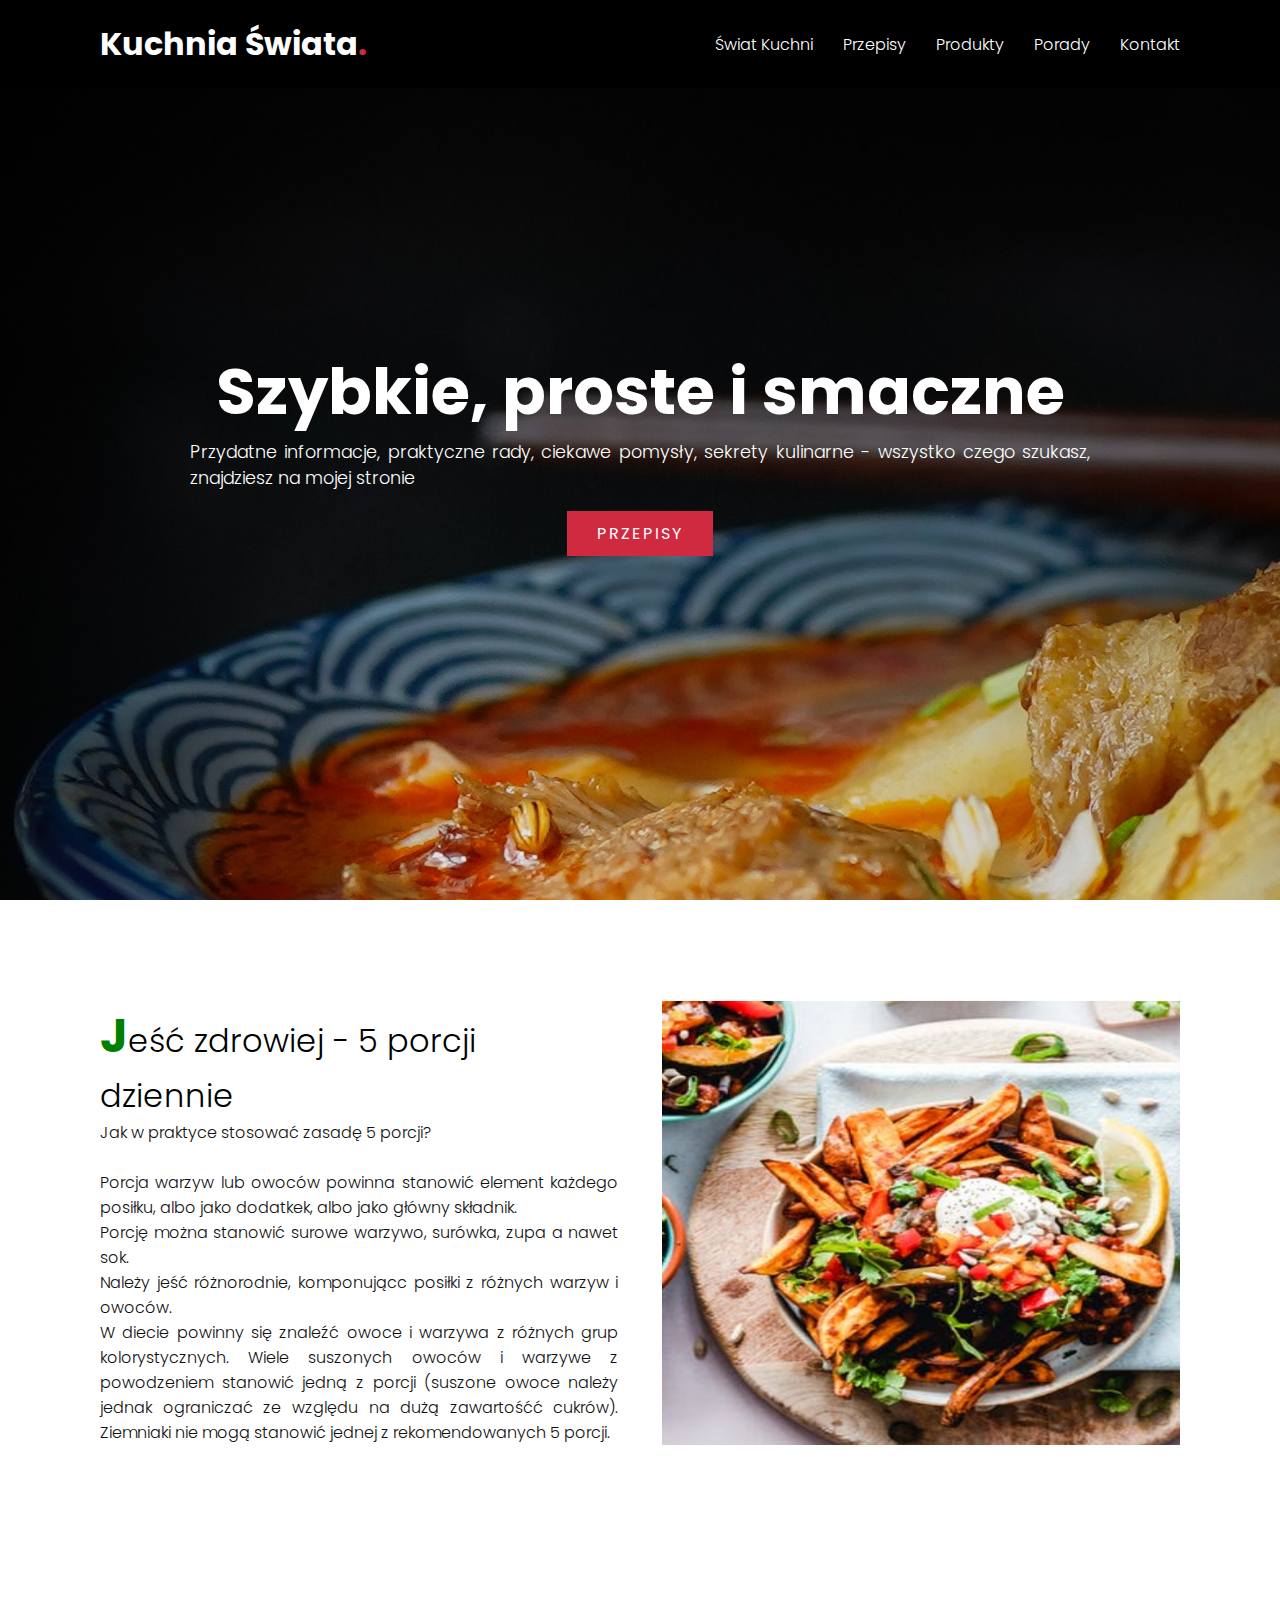
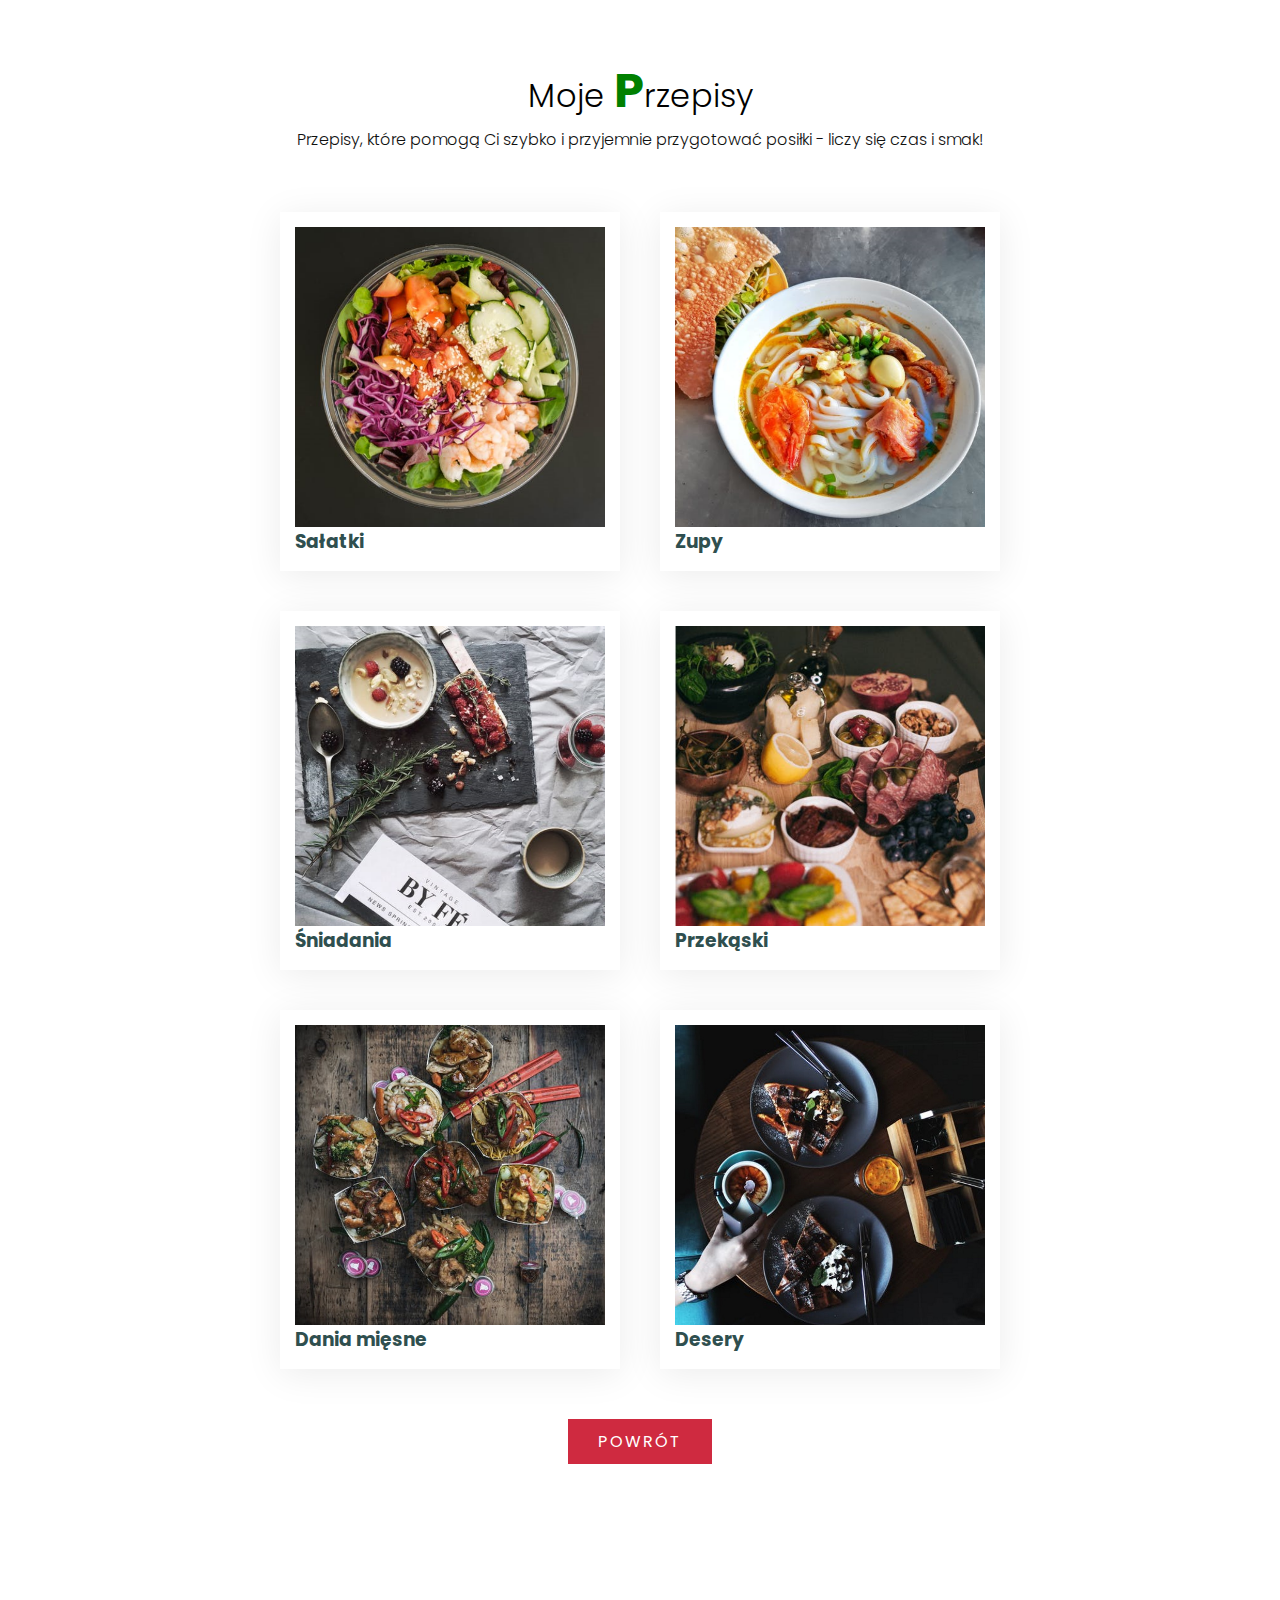
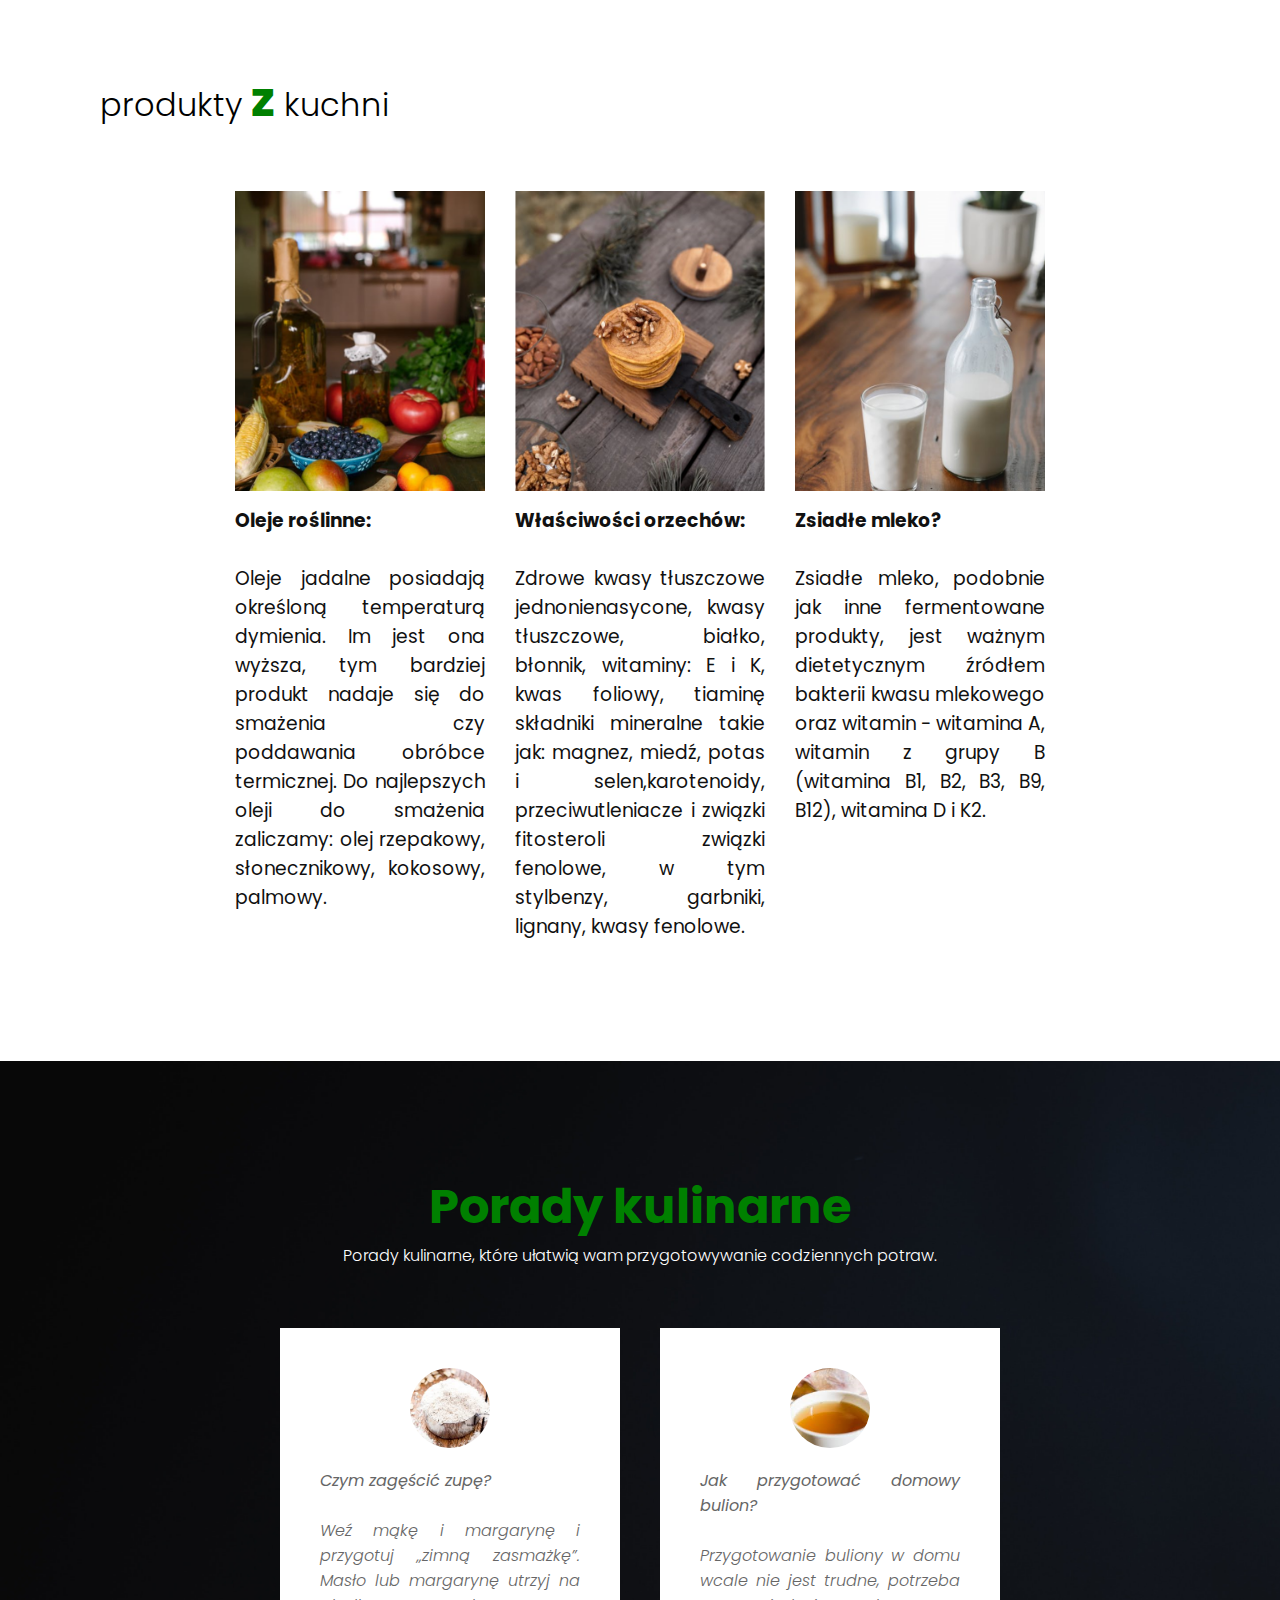
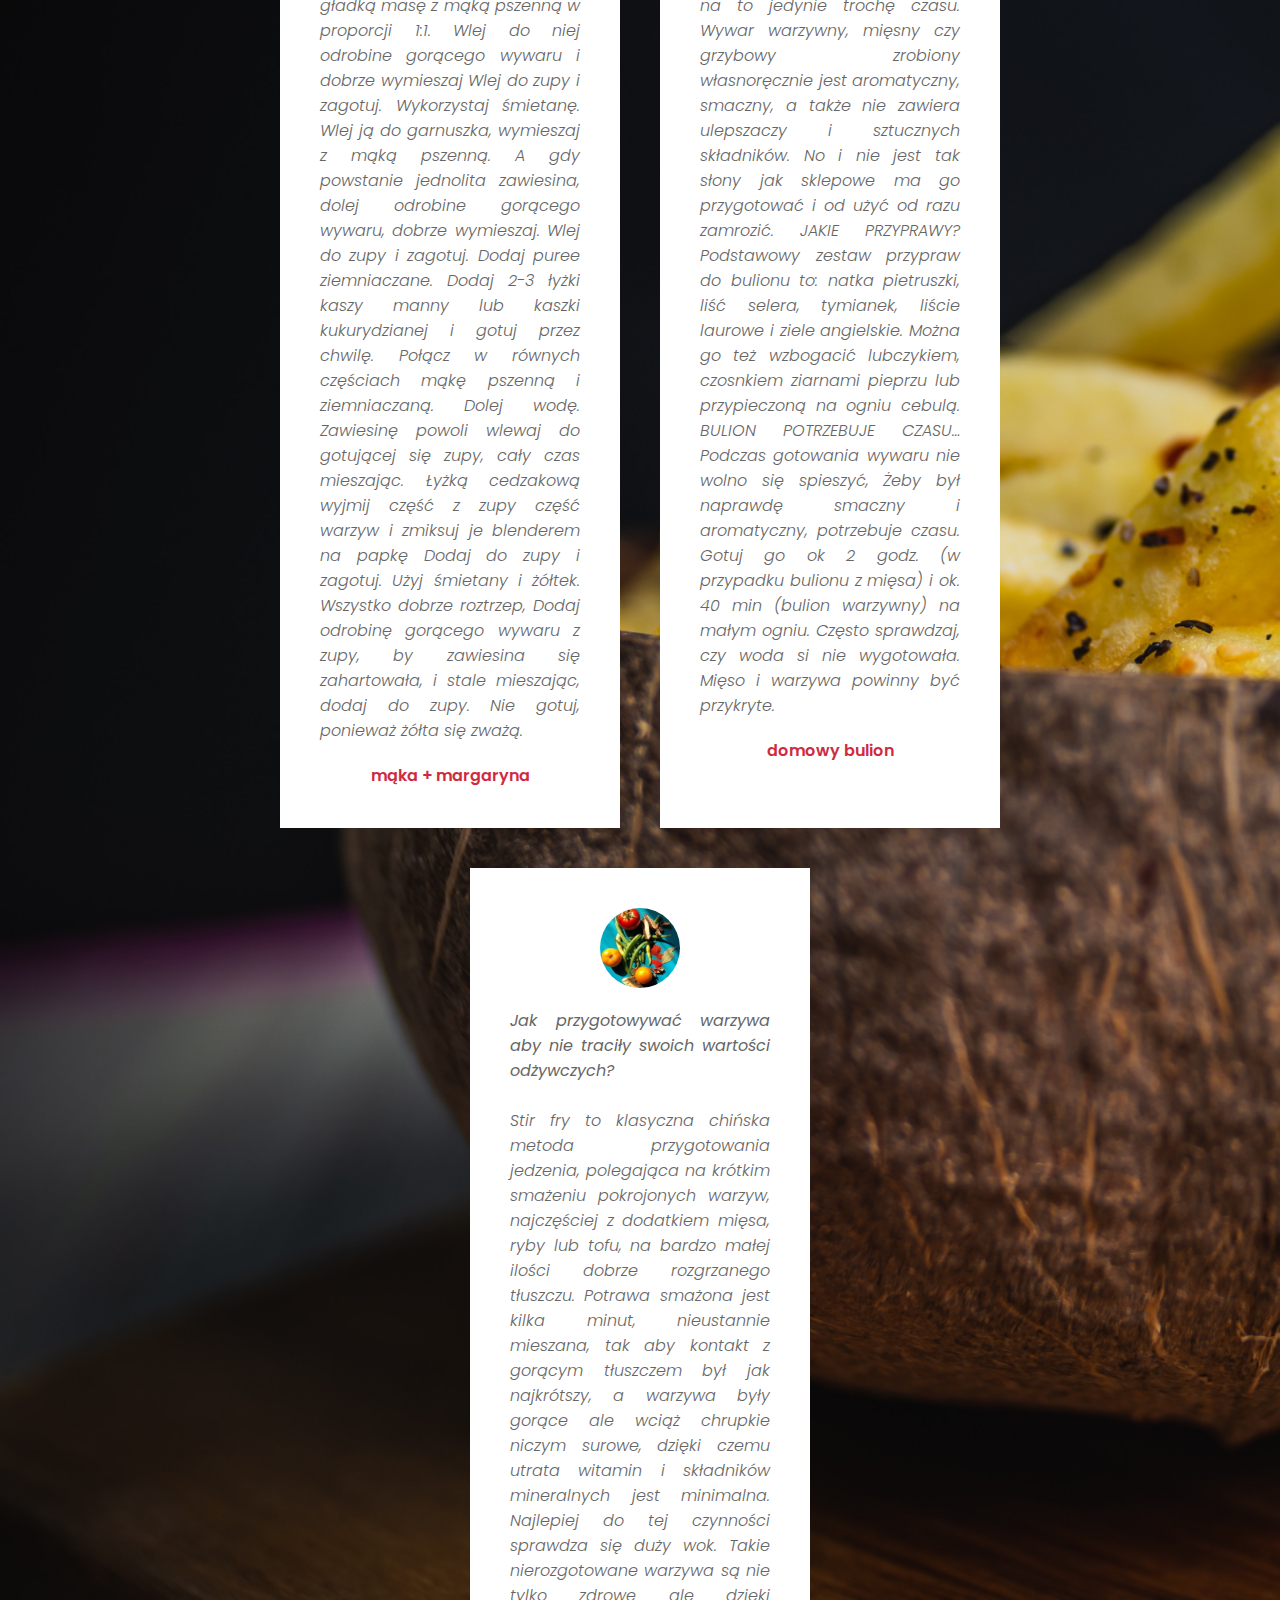
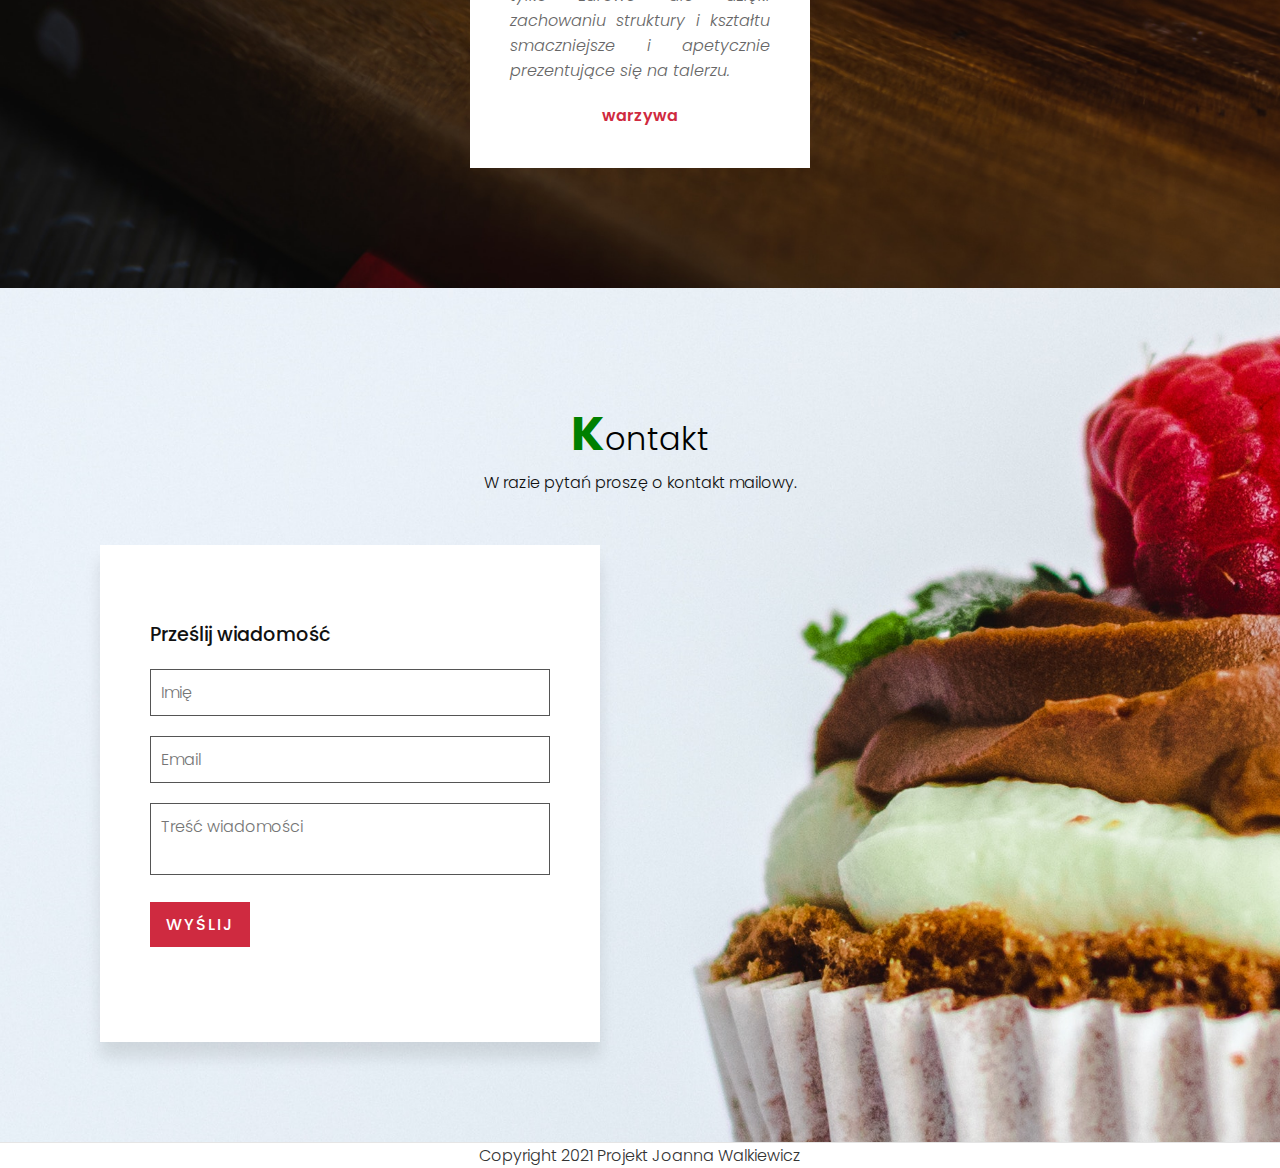
<file: index.html>
<!DOCTYPE html>
<html lang="en">

<head>
    <meta charset="UTF-8">
    <meta name="viewport" content="width=device-width, initial-scale=1.0">
    <title>Strona Kulinarna</title>
    <link rel="stylesheet" href="css/style.css">
    <script src="js/index.js"></script>
</head>

<body>
    <header>
        <a href="#" class="logo">Kuchnia Świata<span>.</span></a>
        <div class="menuToggle" onclick="toggleMenu();"></div>
        <ul class="navigation">
            <li><a href="#swiat_kuchni" onclick="toggleMenu();">Świat Kuchni</a></li>
            <li><a href="#przepisy" onclick="toggleMenu();">Przepisy</a></li>
            <li><a href="#produkty" onclick="toggleMenu();">Produkty</a></li>
            <li><a href="#porady" onclick="toggleMenu();">Porady</a></li>
            <li><a href="#contact" onclick="toggleMenu();">Kontakt</a></li>
        </ul>
    </header>
    <section class="banner" id="banner">
        <div class="content">
            <h2>Szybkie, proste i smaczne</h2>
            <p>
                Przydatne informacje, praktyczne rady, ciekawe pomysły, sekrety kulinarne - wszystko czego szukasz,
                znajdziesz na mojej stronie

            </p>
            <a href='#przepisy' class="btn">Przepisy</a>
        </div>
    </section>
    <section class="swiat_kuchni" id="swiat_kuchni">
        <div class="row">
            <div class="col50">
                <h2 class="titleText"><span>J</span>eść zdrowiej - 5 porcji dziennie</h2>
                <p>Jak w praktyce stosować zasadę 5 porcji?
                    <br><br>Porcja warzyw lub owoców powinna stanowić element każdego posiłku, albo jako dodatkek, albo
                    jako główny składnik.</br> Porcję można stanowić surowe warzywo, surówka, zupa a nawet
                    sok.</br>Należy jeść różnorodnie, komponującc posiłki z różnych warzyw i owoców.</br>W diecie
                    powinny się znaleźć owoce i warzywa z różnych grup kolorystycznych. Wiele suszonych owoców i warzywe
                    z powodzeniem stanowić jedną z porcji (suszone owoce należy jednak ograniczać ze względu na dużą
                    zawartośćć cukrów). Ziemniaki nie mogą stanowić jednej z rekomendowanych 5 porcji.
                </p>
            </div>
            <div class="col50">
                <div class="imgBx">
                    <img src="img/img1.jpg">
                </div>
            </div>
        </div>
    </section>
    <section class="przepisy" id="przepisy">
        <div class="title">
            <h2 class="titleText">Moje <span>P</span>rzepisy</h2>
            <p>Przepisy, które pomogą Ci szybko i przyjemnie przygotować posiłki - liczy się czas i smak!</p>
        </div>
        <div class="content">
            <div class="box">
                <a href="zupy.html">
                    <div class="imgBx">
                        <img src="img/zupy.jpg">
                    </div>
                    <div class="text">
                        <h3>Zupy</h3>
                    </div>
                </a>
            </div>
            <div class="box">
                <div class="imgBx">
                    <a href="salatki.html">
                        <img src="img/salatki.jpg">
                </div>
                <div class="text">
                    <h3>Sałatki</h3>
                </div>
            </div>
            </a>
            <div class="box">
                <a href="przekaski.html">
                    <div class="imgBx">
                        <img src="img/przekaski.jpg">
                    </div>
                    <div class="text">
                        <h3>Przekąski</h3>
                    </div>
                </a>


            </div>
            <div class="box">
                <a href="sniadania.html">
                    <div class="imgBx">
                        <img src="img/sniadania.jpg">
                    </div>
                    <div class="text">
                        <h3>Śniadania</h3>
                    </div>
            </div>
            </a>

            <div class="box">
                <a href="desery.html">
                    <div class="imgBx">
                        <img src="img/desery.jpg">
                    </div>
                    <div class="text">
                        <h3>Desery</h3>
                    </div>
            </div>
            </a>
            <div class="box">
                <a href="dania_miesne.html">
                    <div class="imgBx">
                        <img src="img/daniamiesne.jpg">
                    </div>
                    <div class="text">
                        <h3>Dania mięsne</h3>
                    </div>
            </div>
            </a>

            <div class="title">
                <a href="#" class="btn">Powrót</a>

            </div>

    </section>
    <section class="produkty" id="produkty">
        <h2 class="titleText">produkty <span>z</span> kuchni</h2>
        </div>
        <div class="content">
            <div class="box">
                <div class="imgBx">
                    <img src="img/expert1.jpg">
                </div>
                <div class="text">
                    <h3><strong>Oleje roślinne:</strong></br></br>Oleje jadalne posiadają określoną temperaturą
                        dymienia.
                        Im jest ona wyższa, tym bardziej produkt nadaje się do smażenia czy poddawania obróbce
                        termicznej. Do najlepszych oleji do smażenia zaliczamy: olej rzepakowy, słonecznikowy, kokosowy,
                        palmowy.</h3>
                </div>
            </div>
            <div class="box">
                <div class="imgBx">
                    <img src="img/expert2.jpg">
                </div>
                <div class="text">
                    <h3><strong>Właściwości orzechów:</strong></br></br>Zdrowe kwasy tłuszczowe jednonienasycone, kwasy
                        tłuszczowe,
                        białko, błonnik, witaminy: E i K, kwas foliowy, tiaminę
                        składniki mineralne takie jak: magnez, miedź, potas i selen,karotenoidy, przeciwutleniacze i
                        związki fitosteroli
                        związki fenolowe, w tym stylbenzy, garbniki, lignany, kwasy fenolowe.</h3>
                </div>
            </div>
            <div class="box">
                <div class="imgBx">
                    <img src="img/expert3.jpg">
                </div>
                <div class="text">
                    <h3><strong>Zsiadłe mleko?</strong></br></br>Zsiadłe mleko, podobnie jak inne fermentowane produkty, jest
                        ważnym dietetycznym źródłem bakterii kwasu mlekowego oraz witamin - witamina A, witamin z grupy
                        B (witamina B1, B2, B3, B9, B12), witamina D i K2. </h3>
                </div>
            </div>
    </section>
    <section class="porady" id="porady">
        <div class="title white">
            <h2 class="titleText"><span>Porady kulinarne</span></h2>
            <p>Porady kulinarne, które ułatwią wam przygotowywanie codziennych potraw.</p>
        </div>
        <div class="content">
            <div class="box">
                <div class="imgBx">
                    <img src="img/testi1.jpg">
                </div>
                <div class="text">
                    <p> <strong>Czym zagęścić zupę?</strong></br></br>
                        Weź mąkę i margarynę i przygotuj „zimną zasmażkę”. Masło lub margarynę utrzyj na gładką masę z
                        mąką pszenną w proporcji 1:1. Wlej do niej odrobine gorącego wywaru i dobrze wymieszaj Wlej do
                        zupy i zagotuj.
                        Wykorzystaj śmietanę. Wlej ją do garnuszka, wymieszaj z mąką pszenną. A gdy powstanie jednolita
                        zawiesina, dolej odrobine gorącego wywaru, dobrze wymieszaj. Wlej do zupy i zagotuj.
                        Dodaj puree ziemniaczane.
                        Dodaj 2-3 łyżki kaszy manny lub kaszki kukurydzianej i gotuj przez chwilę.
                        Połącz w równych częściach mąkę pszenną i ziemniaczaną. Dolej wodę. Zawiesinę powoli wlewaj do
                        gotującej się zupy, cały czas mieszając.
                        Łyżką cedzakową wyjmij część z zupy część warzyw i zmiksuj je blenderem na papkę Dodaj do zupy i
                        zagotuj.
                        Użyj śmietany i żółtek. Wszystko dobrze roztrzep, Dodaj odrobinę gorącego wywaru z zupy, by
                        zawiesina się zahartowała, i stale mieszając, dodaj do zupy. Nie gotuj, ponieważ żółta się
                        zważą.
                    </p>
                    <h3>mąka + margaryna</h3>

                </div>
            </div>
            <div class="box">
                <div class="imgBx">
                    <img src="img/testi2.jpg">
                </div>
                <div class="text">
                    <p><strong>Jak przygotować domowy bulion?</strong></br></br>
                        Przygotowanie buliony w domu wcale nie jest trudne, potrzeba na to jedynie trochę czasu. Wywar
                        warzywny, mięsny czy grzybowy zrobiony własnoręcznie jest aromatyczny, smaczny, a także nie
                        zawiera ulepszaczy i sztucznych składników. No i nie jest tak słony jak sklepowe ma go
                        przygotować i od użyć od razu zamrozić.
                        JAKIE PRZYPRAWY?
                        Podstawowy zestaw przypraw do bulionu to: natka pietruszki, liść selera, tymianek, liście
                        laurowe i ziele angielskie. Można go też wzbogacić lubczykiem, czosnkiem ziarnami pieprzu lub
                        przypieczoną na ogniu cebulą.
                        BULION POTRZEBUJE CZASU…
                        Podczas gotowania wywaru nie wolno się spieszyć, Żeby był naprawdę smaczny i aromatyczny,
                        potrzebuje czasu. Gotuj go ok 2 godz. (w przypadku bulionu z mięsa) i ok. 40 min (bulion
                        warzywny) na małym ogniu. Często sprawdzaj, czy woda si nie wygotowała. Mięso i warzywa powinny
                        być przykryte.
                    </p>
                    <h3>domowy bulion</h3>
                </div>
            </div>
            <div class="box">
                <div class="imgBx">
                    <img src="img/testi3.jpg">
                </div>
                <div class="text">
                    <p><strong>Jak przygotowywać warzywa aby nie traciły swoich wartości odżywczych?</strong></br></br>


                        Stir fry to klasyczna chińska metoda przygotowania jedzenia, polegająca na krótkim smażeniu
                        pokrojonych warzyw, najczęściej z dodatkiem mięsa, ryby lub tofu, na bardzo małej ilości dobrze
                        rozgrzanego tłuszczu. Potrawa smażona jest kilka minut, nieustannie mieszana, tak aby kontakt z
                        gorącym tłuszczem był jak najkrótszy, a warzywa były gorące ale wciąż chrupkie niczym surowe,
                        dzięki czemu utrata witamin i składników mineralnych jest minimalna. Najlepiej do tej czynności
                        sprawdza się duży wok. Takie nierozgotowane warzywa są nie tylko zdrowe ale dzięki zachowaniu
                        struktury i kształtu smaczniejsze i apetycznie prezentujące się na talerzu.

                    </p>
                    <h3>warzywa</h3>
                </div>
            </div>
        </div>
    </section>
    <section class="contact" id="contact">
        <div class="title ">
            <h2 class="titleText"><span>K</span>ontakt</h2>
            <p>W razie pytań proszę o kontakt mailowy. </p>
        </div>
        <div class="contactForm">
            <h3>Prześlij wiadomość</h3>
            <div class="inputBox">
                <input type="text" placeholder="Imię">
            </div>
            <div class="inputBox">
                <input type="text" placeholder="Email">
            </div>
            <div class="inputBox">
                <textarea placeholder="Treść wiadomości"></textarea>
            </div>
            <div class="inputBox">
                <input type="submit" value="Wyślij"></textarea>
            </div>
        </div>
    </section>
    <div class="copyrightText">
        <p>Copyright 2021 Projekt Joanna Walkiewicz</p>
    </div>
</body>

</html>
</file>
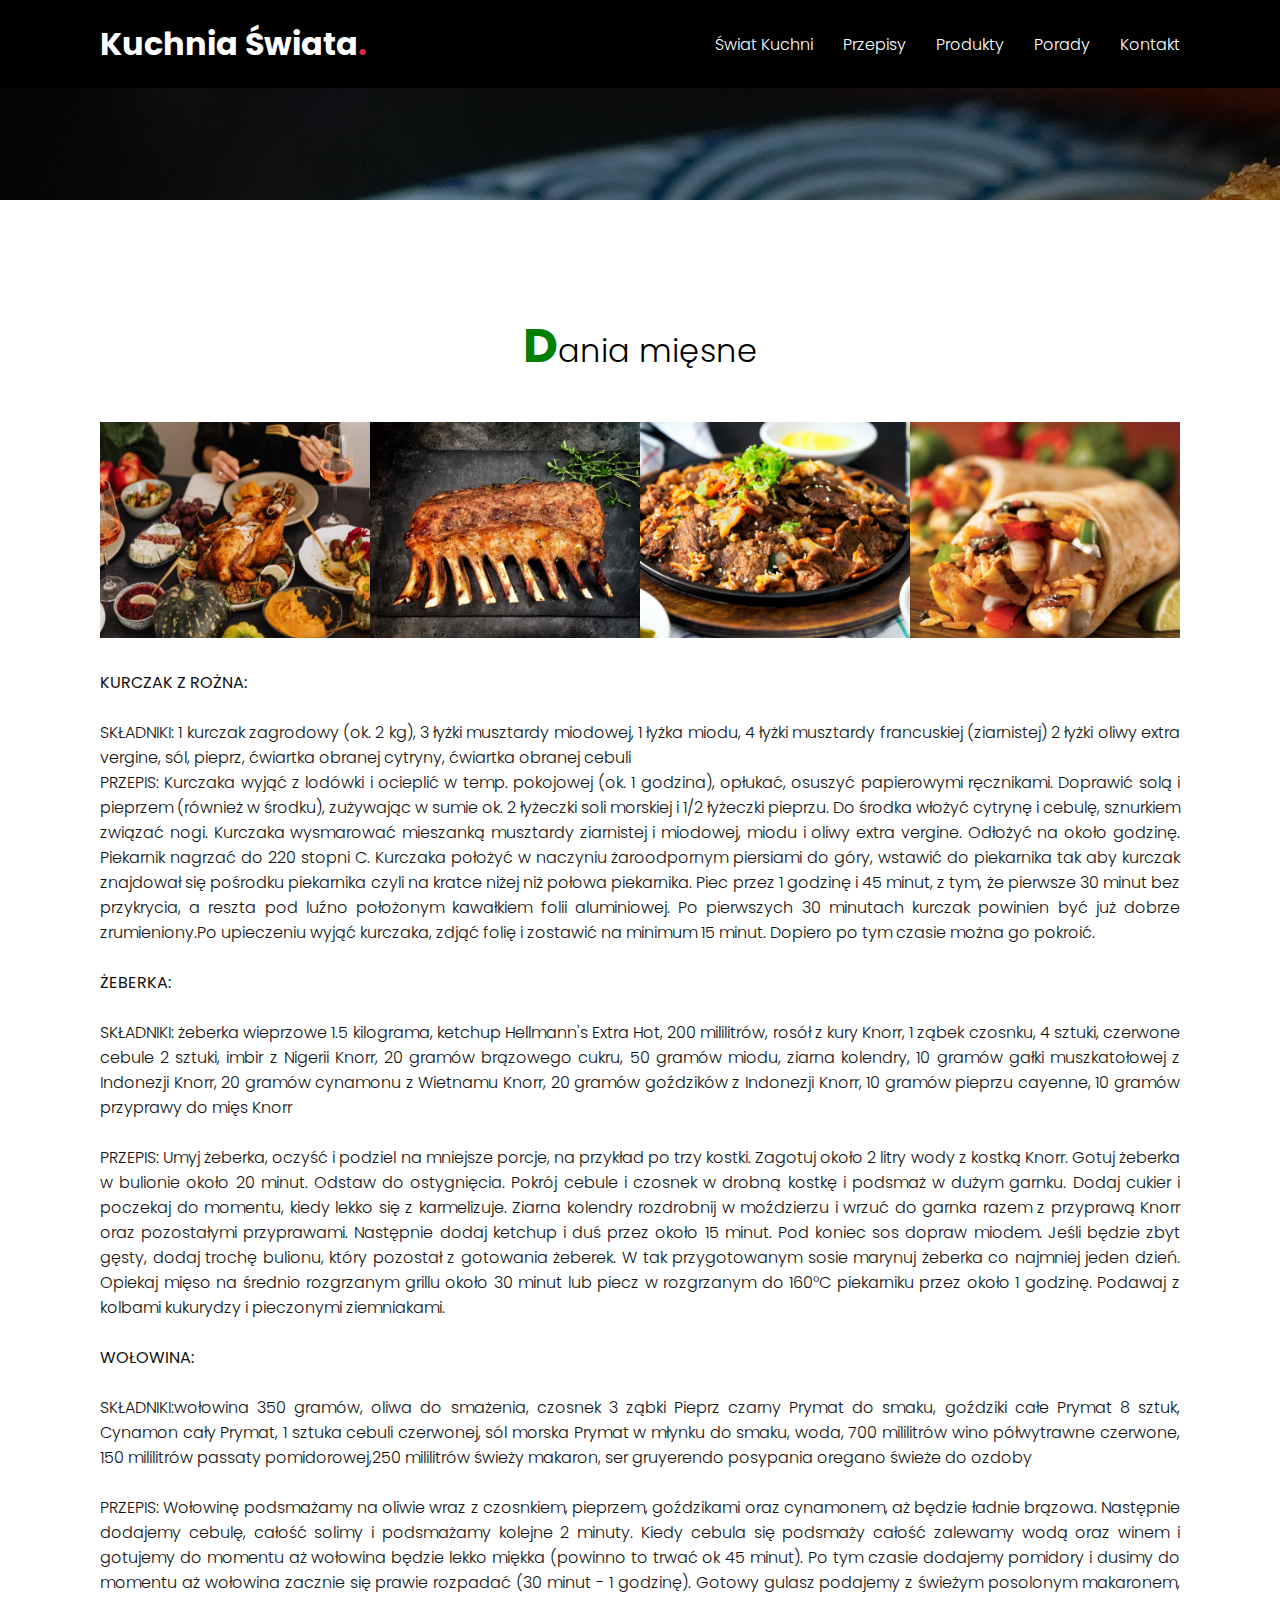
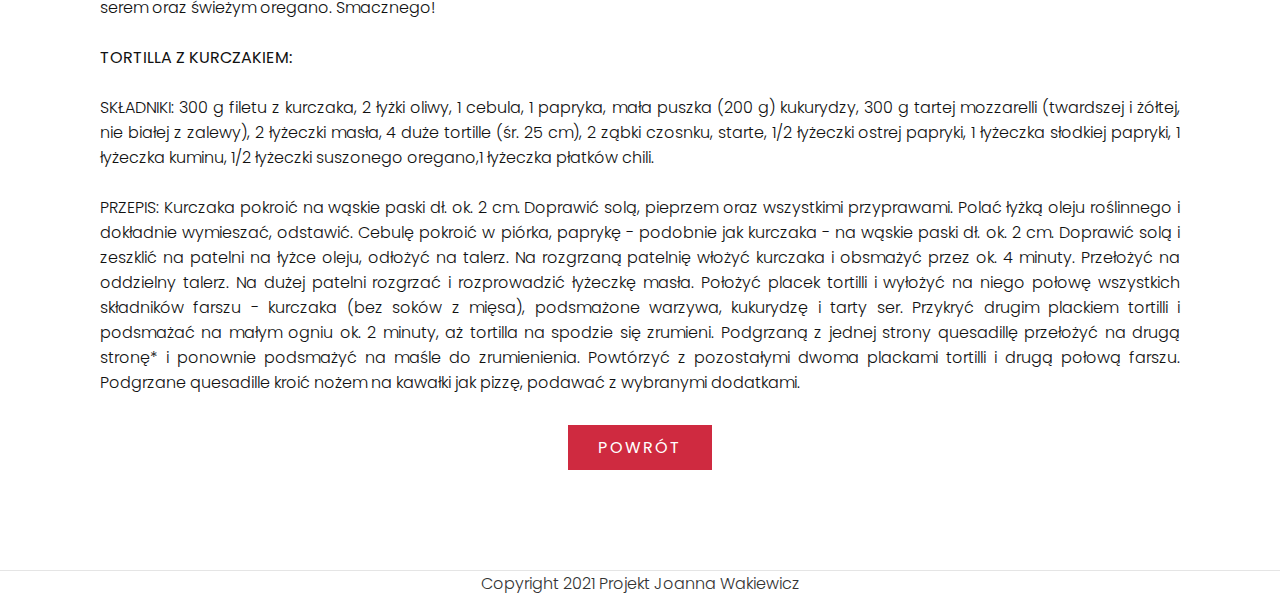
<file: dania_miesne.html>
<!DOCTYPE html>
<html lang="en">

<head>
    <meta charset="UTF-8">
    <meta name="viewport" content="width=device-width, initial-scale=1.0">
    <title>Strona Kulinarna - Dania mięsne</title>
    <link rel="stylesheet" href="css/style.css">
    <link rel="stylesheet" href="css/slider.css">
    <script src="js/slider.js"></script>
    <script src="js/index.js"></script>
</head>
<style>
    #banner {
        height: 50px;
    }

    .banner {
        min-height: 0.05vh;
    }
</style>

<body>
    <header>
        <a href="index.html" class="logo">Kuchnia Świata<span>.</span></a>
        <div class="menuToggle" onclick="toggleMenu();"></div>
        <ul class="navigation">
            <li><a href="index.html#swiat_kuchni" onclick="toggleMenu();">Świat Kuchni</a></li>
            <li><a href="index.html#przepisy" onclick="toggleMenu();">Przepisy</a></li>
            <li><a href="index.html#produkty" onclick="toggleMenu();">Produkty</a></li>
            <li><a href="index.html#porady" onclick="toggleMenu();">Porady</a></li>
            <li><a href="index.html#contact" onclick="toggleMenu();">Kontakt</a></li>
        </ul>
    </header>
    <section class="banner_podstrony">
    </section>
    <section class="przepisy" id="przepisy">
        <div class="title">
            <h2 class="titleText"><span>D</span>ania mięsne</h2>

        </div>
        <div class="content">
            <div class="row">
                <div class="column">
                    <img src="slider/dania_miesne/img1.jpg" class="imgMiniature" onclick="openModal();currentSlide(1)"
                        class="hover-shadow">
                </div>
                <div class="column">
                    <img src="slider/dania_miesne/img2.jpg" class="imgMiniature" onclick="openModal();currentSlide(2)"
                        class="hover-shadow">
                </div>
                <div class="column">
                    <img src="slider/dania_miesne/img3.jpg" class="imgMiniature" onclick="openModal();currentSlide(3)"
                        class="hover-shadow">
                </div>
                <div class="column">
                    <img src="slider/dania_miesne/img4.jpg" class="imgMiniature" onclick="openModal();currentSlide(4)"
                        class="hover-shadow">
                </div>

            </div>

            <!-- The Modal/Lightbox -->
            <div id="myModal" class="modal">
                <span class="close cursor" onclick="closeModal()">&times;</span>
                <div class="modal-content">

                    <div class="mySlides">
                        <div class="numbertext">1 / 4</div>
                        <img src="slider/dania_miesne/img1.jpg" style="width:100%">
                    </div>

                    <div class="mySlides">
                        <div class="numbertext">2 / 4</div>
                        <img src="slider/dania_miesne/img2.jpg" style="width:100%">
                    </div>

                    <div class="mySlides">
                        <div class="numbertext">3 / 4</div>
                        <img src="slider/dania_miesne/img3.jpg" style="width:100%">
                    </div>

                    <div class="mySlides">
                        <div class="numbertext">4 / 4</div>
                        <img src="slider/dania_miesne/img4.jpg" style="width:100%">
                    </div>

                    <!-- Next/previous controls -->
                    <a class="prev" onclick="plusSlides(-1)">&#10094;</a>
                    <a class="next" onclick="plusSlides(1)">&#10095;</a>

                    <!-- Caption text -->
                    <div class="caption-container">
                        <p id="caption"></p>
                    </div>

                    <!-- Thumbnail image controls -->
                    <div class="column">
                        <img class="demo" src="slider/dania_miesne/img1.jpg" onclick="currentSlide(1)"
                            alt="Kurczak z rożna">
                    </div>

                    <div class="column">
                        <img class="demo" src="slider/dania_miesne/img2.jpg" onclick="currentSlide(2)" alt="Żeberka">
                        alt="Zupa pieczarkowa">
                    </div>

                    <div class="column">
                        <img class="demo" src="slider/dania_miesne/img3.jpg" onclick="currentSlide(3)" alt="Wołowina">
                    </div>

                    <div class="column">
                        <img class="demo" src="slider/dania_miesne/img4.jpg" onclick="currentSlide(4)"
                            alt="Tortilla z kurczakiem">
                        alt="Zupa Marchewkowa">
                    </div>
                </div>
            </div>


            <p>
                </br><strong>KURCZAK Z ROŻNA:</strong></br>
                </br>SKŁADNIKI: 1 kurczak zagrodowy (ok. 2 kg), 3 łyżki musztardy miodowej, 1 łyżka miodu, 4 łyżki
                musztardy francuskiej (ziarnistej)
                2 łyżki oliwy extra vergine, sól, pieprz, ćwiartka obranej cytryny, ćwiartka obranej cebuli
                </br>
                PRZEPIS: Kurczaka wyjąć z lodówki i ocieplić w temp. pokojowej (ok. 1 godzina), opłukać, osuszyć
                papierowymi ręcznikami. Doprawić solą i pieprzem (również w środku), zużywając w sumie ok. 2 łyżeczki
                soli morskiej i 1/2 łyżeczki pieprzu. Do środka włożyć cytrynę i cebulę, sznurkiem związać nogi.
                Kurczaka wysmarować mieszanką musztardy ziarnistej i miodowej, miodu i oliwy extra vergine. Odłożyć na
                około godzinę. Piekarnik nagrzać do 220 stopni C. Kurczaka położyć w naczyniu żaroodpornym piersiami do
                góry,
                wstawić do piekarnika tak aby kurczak znajdował się pośrodku piekarnika czyli na kratce niżej niż połowa
                piekarnika. Piec przez 1 godzinę i 45 minut, z tym, że pierwsze 30 minut bez przykrycia, a reszta pod
                luźno położonym kawałkiem folii aluminiowej. Po pierwszych 30 minutach kurczak powinien być już dobrze
                zrumieniony.Po upieczeniu wyjąć kurczaka, zdjąć folię i zostawić na minimum 15 minut. Dopiero po tym
                czasie można go
                pokroić.

                </br></br><strong>ŻEBERKA:</strong> <br>
                </br>SKŁADNIKI: żeberka wieprzowe 1.5 kilograma, ketchup Hellmann's Extra Hot, 200 mililitrów, rosół z
                kury Knorr,
                1 ząbek czosnku, 4 sztuki, czerwone cebule 2 sztuki, imbir z Nigerii Knorr, 20 gramów brązowego cukru,
                50 gramów miodu,
                ziarna kolendry, 10 gramów gałki muszkatołowej z Indonezji Knorr, 20 gramów cynamonu z Wietnamu Knorr,
                20 gramów
                goździków z Indonezji Knorr, 10 gramów pieprzu cayenne, 10 gramów przyprawy do mięs Knorr</br>
                </br>
                PRZEPIS: Umyj żeberka, oczyść i podziel na mniejsze porcje, na przykład po trzy kostki. Zagotuj około 2
                litry wody z kostką Knorr.
                Gotuj żeberka w bulionie około 20 minut. Odstaw do ostygnięcia. Pokrój cebule i czosnek w drobną kostkę
                i podsmaż w dużym garnku. Dodaj cukier i poczekaj do momentu, kiedy lekko się z karmelizuje. Ziarna
                kolendry rozdrobnij w moździerzu i wrzuć do garnka razem z przyprawą Knorr oraz pozostałymi przyprawami.
                Następnie dodaj ketchup i duś przez około 15 minut. Pod koniec sos dopraw miodem. Jeśli będzie zbyt
                gęsty, dodaj trochę bulionu, który pozostał z gotowania żeberek.
                W tak przygotowanym sosie marynuj żeberka co najmniej jeden dzień.
                Opiekaj mięso na średnio rozgrzanym grillu około 30 minut lub piecz w rozgrzanym do 160°C piekarniku
                przez około 1 godzinę. Podawaj z kolbami kukurydzy i pieczonymi ziemniakami.

                </br></br><strong>WOŁOWINA:</strong><br>
                </br>SKŁADNIKI:wołowina 350 gramów, oliwa do smażenia, czosnek 3 ząbki
                Pieprz czarny Prymat  do smaku, goździki całe Prymat 8 sztuk,
                Cynamon cały Prymat, 1 sztuka cebuli czerwonej, sól morska Prymat w młynku do smaku,
                woda, 700 mililitrów wino półwytrawne czerwone, 150 mililitrów passaty pomidorowej,250 mililitrów
                świeży makaron, ser gruyerendo posypania oregano świeże do ozdoby</br>
                </br>
                PRZEPIS: Wołowinę podsmażamy na oliwie wraz z czosnkiem, pieprzem, goździkami oraz cynamonem, aż będzie ładnie brązowa.
                Następnie dodajemy cebulę, całość solimy i podsmażamy kolejne 2 minuty. Kiedy cebula się podsmaży całość zalewamy wodą oraz winem i gotujemy do momentu aż wołowina będzie lekko miękka (powinno to trwać ok 45 minut).
                Po tym czasie dodajemy pomidory i dusimy do momentu aż wołowina zacznie się prawie rozpadać (30 minut - 1 godzinę).
                Gotowy gulasz podajemy z świeżym posolonym makaronem, serem oraz świeżym oregano. Smacznego!
                
                

                </br></br><strong>TORTILLA Z KURCZAKIEM:</strong><br>
                </br>SKŁADNIKI: 300 g filetu z kurczaka, 2 łyżki oliwy, 1 cebula, 1 papryka,
                mała puszka (200 g) kukurydzy, 300 g tartej mozzarelli (twardszej i żółtej, nie białej z zalewy),
                2 łyżeczki masła, 4 duże tortille (śr. 25 cm), 2 ząbki czosnku, starte, 1/2 łyżeczki ostrej papryki, 1 łyżeczka słodkiej papryki, 1 łyżeczka kuminu,
                1/2 łyżeczki suszonego oregano,1 łyżeczka płatków chili.</br>
                </br>
                PRZEPIS: Kurczaka pokroić na wąskie paski dł. ok. 2 cm. Doprawić solą, pieprzem oraz wszystkimi przyprawami. Polać łyżką oleju roślinnego i dokładnie wymieszać, odstawić.
                Cebulę pokroić w piórka, paprykę - podobnie jak kurczaka - na wąskie paski dł. ok. 2 cm. Doprawić solą i zeszklić na patelni na łyżce oleju, odłożyć na talerz.
                Na rozgrzaną patelnię włożyć kurczaka i obsmażyć przez ok. 4 minuty. Przełożyć na oddzielny talerz.
                Na dużej patelni rozgrzać i rozprowadzić łyżeczkę masła. Położyć placek tortilli i wyłożyć na niego połowę wszystkich składników farszu - kurczaka (bez soków z mięsa), podsmażone warzywa, kukurydzę i tarty ser. Przykryć drugim plackiem tortilli i podsmażać na małym ogniu ok. 2 minuty, aż tortilla na spodzie się zrumieni.
                Podgrzaną z jednej strony quesadillę przełożyć na drugą stronę* i ponownie podsmażyć na maśle do zrumienienia. Powtórzyć z pozostałymi dwoma plackami tortilli i drugą połową farszu.
                Podgrzane quesadille kroić nożem na kawałki jak pizzę, podawać z wybranymi dodatkami.
                
                

        </div>


        <div class="title">
            <a href="#" class="btn">Powrót</a>

        </div>

    </section>
    <div class="copyrightText">
        <p>Copyright 2021 Projekt Joanna Wakiewicz</p>
    </div>
</body>

</html>
</file>
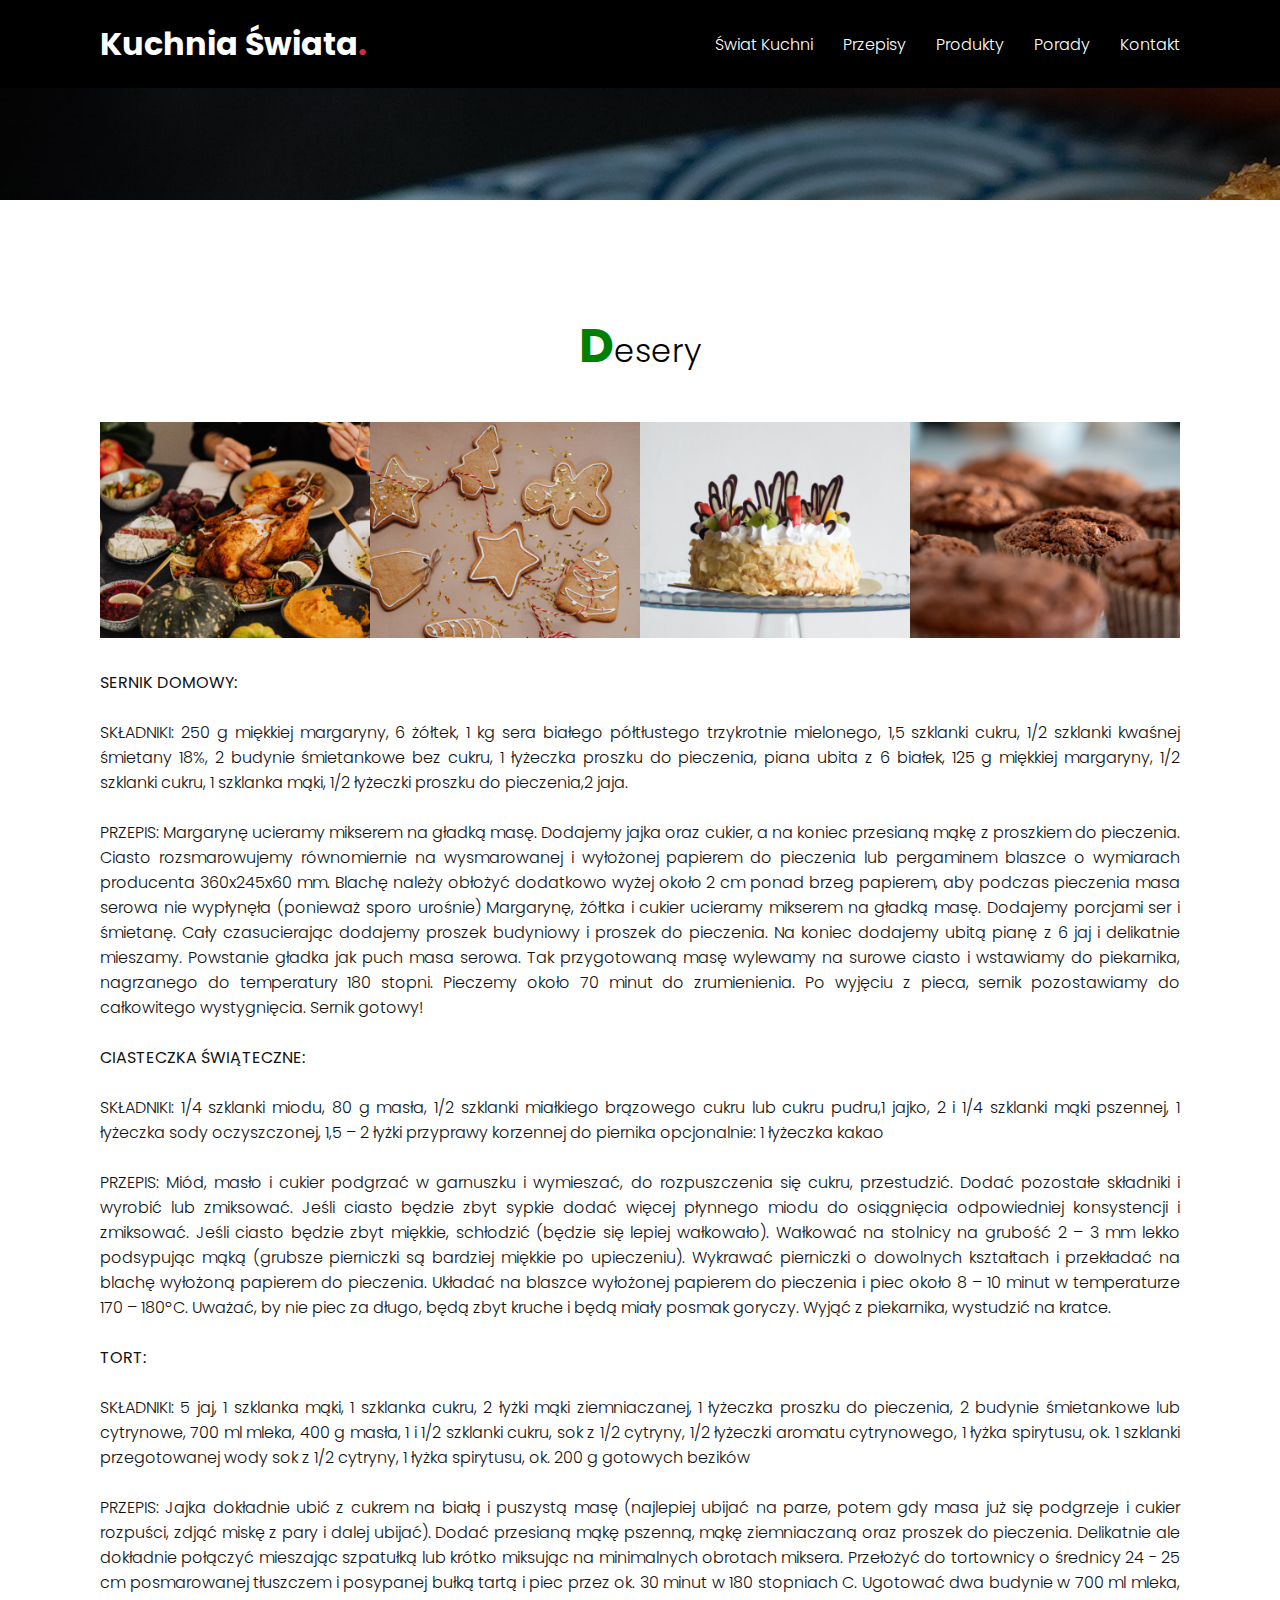
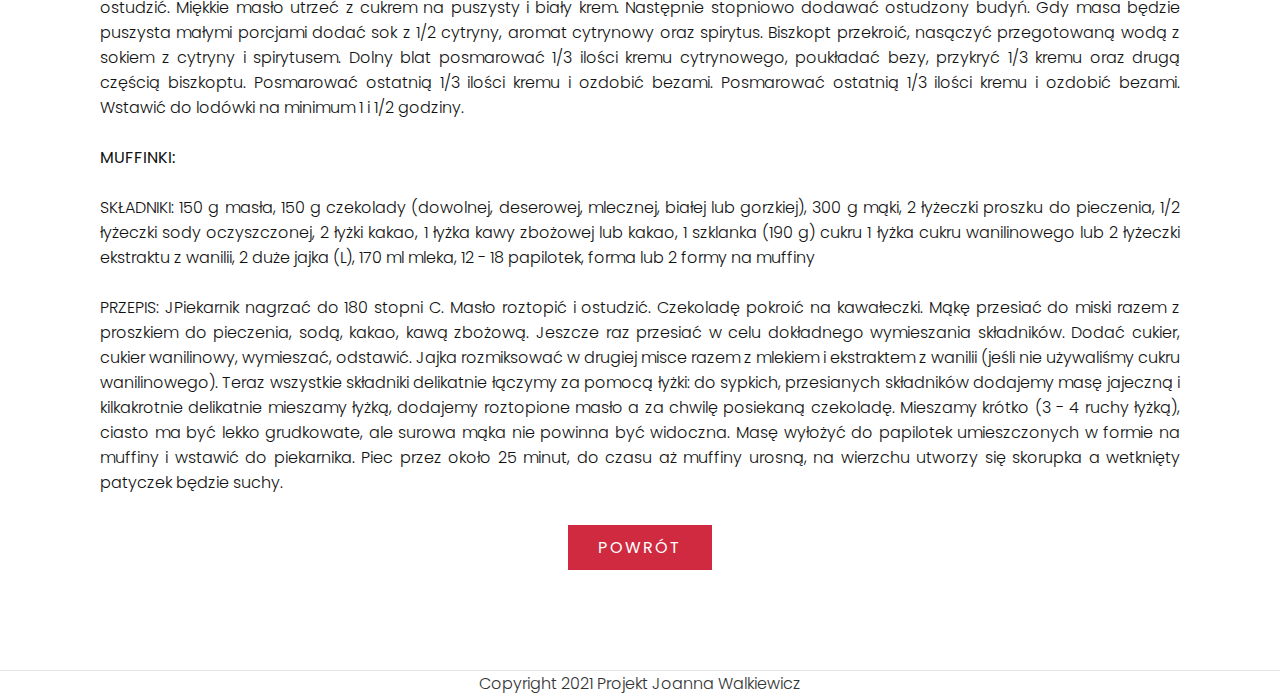
<file: desery.html>
<!DOCTYPE html>
<html lang="en">

<head>
    <meta charset="UTF-8">
    <meta name="viewport" content="width=device-width, initial-scale=1.0">
    <title>Strona Kulinarna - Desery</title>
    <link rel="stylesheet" href="css/style.css">
    <link rel="stylesheet" href="css/slider.css">
    <script src="js/slider.js"></script>
    <script src="js/index.js"></script>
</head>
<style>
    #banner {
        height: 50px;
    }

    .banner {
        min-height: 0.05vh;
    }
</style>

<body>
    <header>
        <a href="index.html" class="logo">Kuchnia Świata<span>.</span></a>
        <div class="menuToggle" onclick="toggleMenu();"></div>
        <ul class="navigation">
            <li><a href="index.html#swiat_kuchni" onclick="toggleMenu();">Świat Kuchni</a></li>
            <li><a href="index.html#przepisy" onclick="toggleMenu();">Przepisy</a></li>
            <li><a href="index.html#produkty" onclick="toggleMenu();">Produkty</a></li>
            <li><a href="index.html#porady" onclick="toggleMenu();">Porady</a></li>
            <li><a href="index.html#contact" onclick="toggleMenu();">Kontakt</a></li>
        </ul>
    </header>
    <section class="banner_podstrony">
    </section>
    <section class="przepisy" id="przepisy">
        <div class="title">
            <h2 class="titleText"><span>D</span>esery</h2>

        </div>
        <div class="content">
            <div class="row">
                <div class="column">
                    <img src="slider/desery/img1.jpg" class="imgMiniature" onclick="openModal();currentSlide(1)"
                        class="hover-shadow">
                </div>
                <div class="column">
                    <img src="slider/desery/img2.jpg" class="imgMiniature" onclick="openModal();currentSlide(2)"
                        class="hover-shadow">
                </div>
                <div class="column">
                    <img src="slider/desery/img3.jpg" class="imgMiniature" onclick="openModal();currentSlide(3)"
                        class="hover-shadow">
                </div>
                <div class="column">
                    <img src="slider/desery/img4.jpg" class="imgMiniature" onclick="openModal();currentSlide(4)"
                        class="hover-shadow">
                </div>

            </div>

            <!-- The Modal/Lightbox -->
            <div id="myModal" class="modal">
                <span class="close cursor" onclick="closeModal()">&times;</span>
                <div class="modal-content">

                    <div class="mySlides">
                        <div class="numbertext">1 / 4</div>
                        <img src="slider/desery/img1.jpg" style="width:100%">
                    </div>

                    <div class="mySlides">
                        <div class="numbertext">2 / 4</div>
                        <img src="slider/desery/img2.jpg" style="width:100%">
                    </div>

                    <div class="mySlides">
                        <div class="numbertext">3 / 4</div>
                        <img src="slider/desery/img3.jpg" style="width:100%">
                    </div>

                    <div class="mySlides">
                        <div class="numbertext">4 / 4</div>
                        <img src="slider/desery/img4.jpg" style="width:100%">
                    </div>

                    <!-- Next/previous controls -->
                    <a class="prev" onclick="plusSlides(-1)">&#10094;</a>
                    <a class="next" onclick="plusSlides(1)">&#10095;</a>

                    <!-- Caption text -->
                    <div class="caption-container">
                        <p id="caption"></p>
                    </div>

                    <!-- Thumbnail image controls -->
                    <div class="column">
                        <img class="demo" src="slider/desery/img1.jpg" onclick="currentSlide(1)" alt="Sernik domowy">
                    </div>

                    <div class="column">
                        <img class="demo" src="slider/desery/img2.jpg" onclick="currentSlide(2)"
                            alt="Ciasteczka Świąteczne">
                        alt="Zupa pieczarkowa">
                    </div>

                    <div class="column">
                        <img class="demo" src="slider/desery/img3.jpg" onclick="currentSlide(3)" alt="Tort">
                    </div>

                    <div class="column">
                        <img class="demo" src="slider/desery/img4.jpg" onclick="currentSlide(4)" alt="Muffinki">
                        alt="Zupa Marchewkowa">
                    </div>
                </div>
            </div>


            <p>
                </br><strong>SERNIK DOMOWY:</strong></br>
                </br>SKŁADNIKI: 250 g miękkiej margaryny, 6 żółtek, 1 kg sera białego półtłustego trzykrotnie mielonego,
                1,5 szklanki cukru, 1/2 szklanki kwaśnej śmietany 18%, 2 budynie śmietankowe bez cukru, 1 łyżeczka
                proszku do pieczenia, piana ubita z 6 białek, 125 g miękkiej margaryny, 1/2 szklanki cukru,
                1 szklanka mąki, 1/2 łyżeczki proszku do pieczenia,2 jaja.
                </br></br>
                PRZEPIS: Margarynę ucieramy mikserem na gładką masę. Dodajemy jajka oraz cukier, a na koniec przesianą
                mąkę z proszkiem do pieczenia. Ciasto rozsmarowujemy równomiernie na wysmarowanej i wyłożonej papierem
                do
                pieczenia lub pergaminem blaszce o wymiarach producenta 360x245x60 mm. Blachę należy obłożyć dodatkowo
                wyżej około 2 cm ponad brzeg papierem, aby podczas pieczenia masa serowa nie wypłynęła (ponieważ sporo
                urośnie) Margarynę, żółtka i cukier ucieramy mikserem na gładką masę. Dodajemy porcjami ser i śmietanę.
                Cały czasucierając dodajemy proszek budyniowy i proszek do pieczenia. Na koniec dodajemy ubitą pianę z 6
                jaj
                i delikatnie mieszamy. Powstanie gładka jak puch masa serowa. Tak przygotowaną masę wylewamy na surowe
                ciasto i wstawiamy
                do piekarnika, nagrzanego do temperatury 180 stopni. Pieczemy około 70 minut do zrumienienia. Po wyjęciu
                z pieca, sernik pozostawiamy
                do całkowitego wystygnięcia. Sernik gotowy!

                </br></br><strong>CIASTECZKA ŚWIĄTECZNE:</strong> <br>
                </br>SKŁADNIKI: 1/4 szklanki miodu, 80 g masła, 1/2 szklanki miałkiego brązowego cukru lub cukru pudru,1
                jajko,
                2 i 1/4 szklanki mąki pszennej, 1 łyżeczka sody oczyszczonej, 1,5 – 2 łyżki przyprawy korzennej do
                piernika
                opcjonalnie: 1 łyżeczka kakao </br>
                </br>
                PRZEPIS: Miód, masło i cukier podgrzać w garnuszku i wymieszać, do rozpuszczenia się cukru, przestudzić.
                Dodać pozostałe składniki i wyrobić lub zmiksować. Jeśli ciasto będzie zbyt sypkie dodać więcej płynnego
                miodu do osiągnięcia odpowiedniej konsystencji i zmiksować. Jeśli ciasto będzie zbyt miękkie, schłodzić
                (będzie się lepiej wałkowało). Wałkować na stolnicy na grubość 2 – 3 mm lekko podsypując mąką (grubsze pierniczki są
                bardziej miękkie po upieczeniu). Wykrawać pierniczki o dowolnych kształtach i przekładać na blachę wyłożoną papierem do
                pieczenia. Układać na blaszce wyłożonej papierem do pieczenia i piec około 8 – 10 minut w temperaturze 170 – 180ºC.
                Uważać, by nie piec za długo, będą zbyt kruche i będą miały posmak goryczy. Wyjąć z piekarnika,
                wystudzić na kratce.

                </br></br><strong>TORT:</strong><br>
                </br>SKŁADNIKI: 5 jaj, 1 szklanka mąki, 1 szklanka cukru, 2 łyżki mąki ziemniaczanej, 1 łyżeczka proszku do pieczenia, 2 budynie śmietankowe lub cytrynowe,
                700 ml mleka, 400 g masła, 1 i 1/2 szklanki cukru, sok z 1/2 cytryny, 1/2 łyżeczki aromatu cytrynowego, 1 łyżka spirytusu, ok. 1 szklanki przegotowanej wody
                sok z 1/2 cytryny, 1 łyżka spirytusu, ok. 200 g gotowych bezików</br>
                </br>
                PRZEPIS: Jajka dokładnie ubić z cukrem na białą i puszystą masę (najlepiej ubijać na parze, potem gdy masa już się podgrzeje i cukier rozpuści, zdjąć miskę z pary i dalej ubijać).
                Dodać przesianą mąkę pszenną, mąkę ziemniaczaną oraz proszek do pieczenia. Delikatnie ale dokładnie połączyć mieszając szpatułką lub krótko miksując na minimalnych obrotach miksera.
                Przełożyć do tortownicy o średnicy 24 - 25 cm posmarowanej tłuszczem i posypanej bułką tartą i piec przez ok. 30 minut w 180 stopniach C. Ugotować dwa budynie w 700 ml mleka, ostudzić. Miękkie masło utrzeć z cukrem na puszysty i biały krem. Następnie stopniowo dodawać ostudzony budyń.
                Gdy masa będzie puszysta małymi porcjami dodać sok z 1/2 cytryny, aromat cytrynowy oraz spirytus. Biszkopt przekroić, nasączyć przegotowaną wodą z sokiem z cytryny i spirytusem. Dolny blat posmarować 1/3 ilości kremu cytrynowego, poukładać bezy, przykryć 1/3 kremu oraz drugą częścią biszkoptu.
                Posmarować ostatnią 1/3 ilości kremu i ozdobić bezami. Posmarować ostatnią 1/3 ilości kremu i ozdobić bezami. Wstawić do lodówki na minimum 1 i 1/2 godziny.
                </br></br><strong>MUFFINKI:</strong><br>
                </br>SKŁADNIKI: 150 g masła, 150 g czekolady (dowolnej, deserowej, mlecznej, białej lub gorzkiej), 300 g mąki,
                2 łyżeczki proszku do pieczenia, 1/2 łyżeczki sody oczyszczonej, 2 łyżki kakao, 1 łyżka kawy zbożowej lub kakao, 1 szklanka (190 g) cukru
                1 łyżka cukru wanilinowego lub 2 łyżeczki ekstraktu z wanilii, 2 duże jajka (L), 170 ml mleka, 12 - 18 papilotek, forma lub 2 formy na muffiny</br></br>
                PRZEPIS: JPiekarnik nagrzać do 180 stopni C. Masło roztopić i ostudzić. Czekoladę pokroić na kawałeczki.
                Mąkę przesiać do miski razem z proszkiem do pieczenia, sodą, kakao, kawą zbożową. Jeszcze raz przesiać w celu dokładnego wymieszania składników. Dodać cukier, cukier wanilinowy, wymieszać, odstawić.
                Jajka rozmiksować w drugiej misce razem z mlekiem i ekstraktem z wanilii (jeśli nie używaliśmy cukru wanilinowego).
                Teraz wszystkie składniki delikatnie łączymy za pomocą łyżki: do sypkich, przesianych składników dodajemy masę jajeczną i kilkakrotnie delikatnie mieszamy łyżką, dodajemy roztopione masło a za chwilę posiekaną czekoladę. Mieszamy krótko (3 - 4 ruchy łyżką), ciasto ma być lekko grudkowate, ale surowa mąka nie powinna być widoczna.
                Masę wyłożyć do papilotek umieszczonych w formie na muffiny i wstawić do piekarnika. Piec przez około 25 minut, do czasu aż muffiny urosną, na wierzchu utworzy się skorupka a wetknięty patyczek będzie suchy.
            </br>
            </p>
        </div>


        <div class="title">
            <a href="#" class="btn">Powrót</a>

        </div>

    </section>
    <div class="copyrightText">
        <p>Copyright 2021 Projekt Joanna Walkiewicz</p>
    </div>
</body>

</html>
</file>
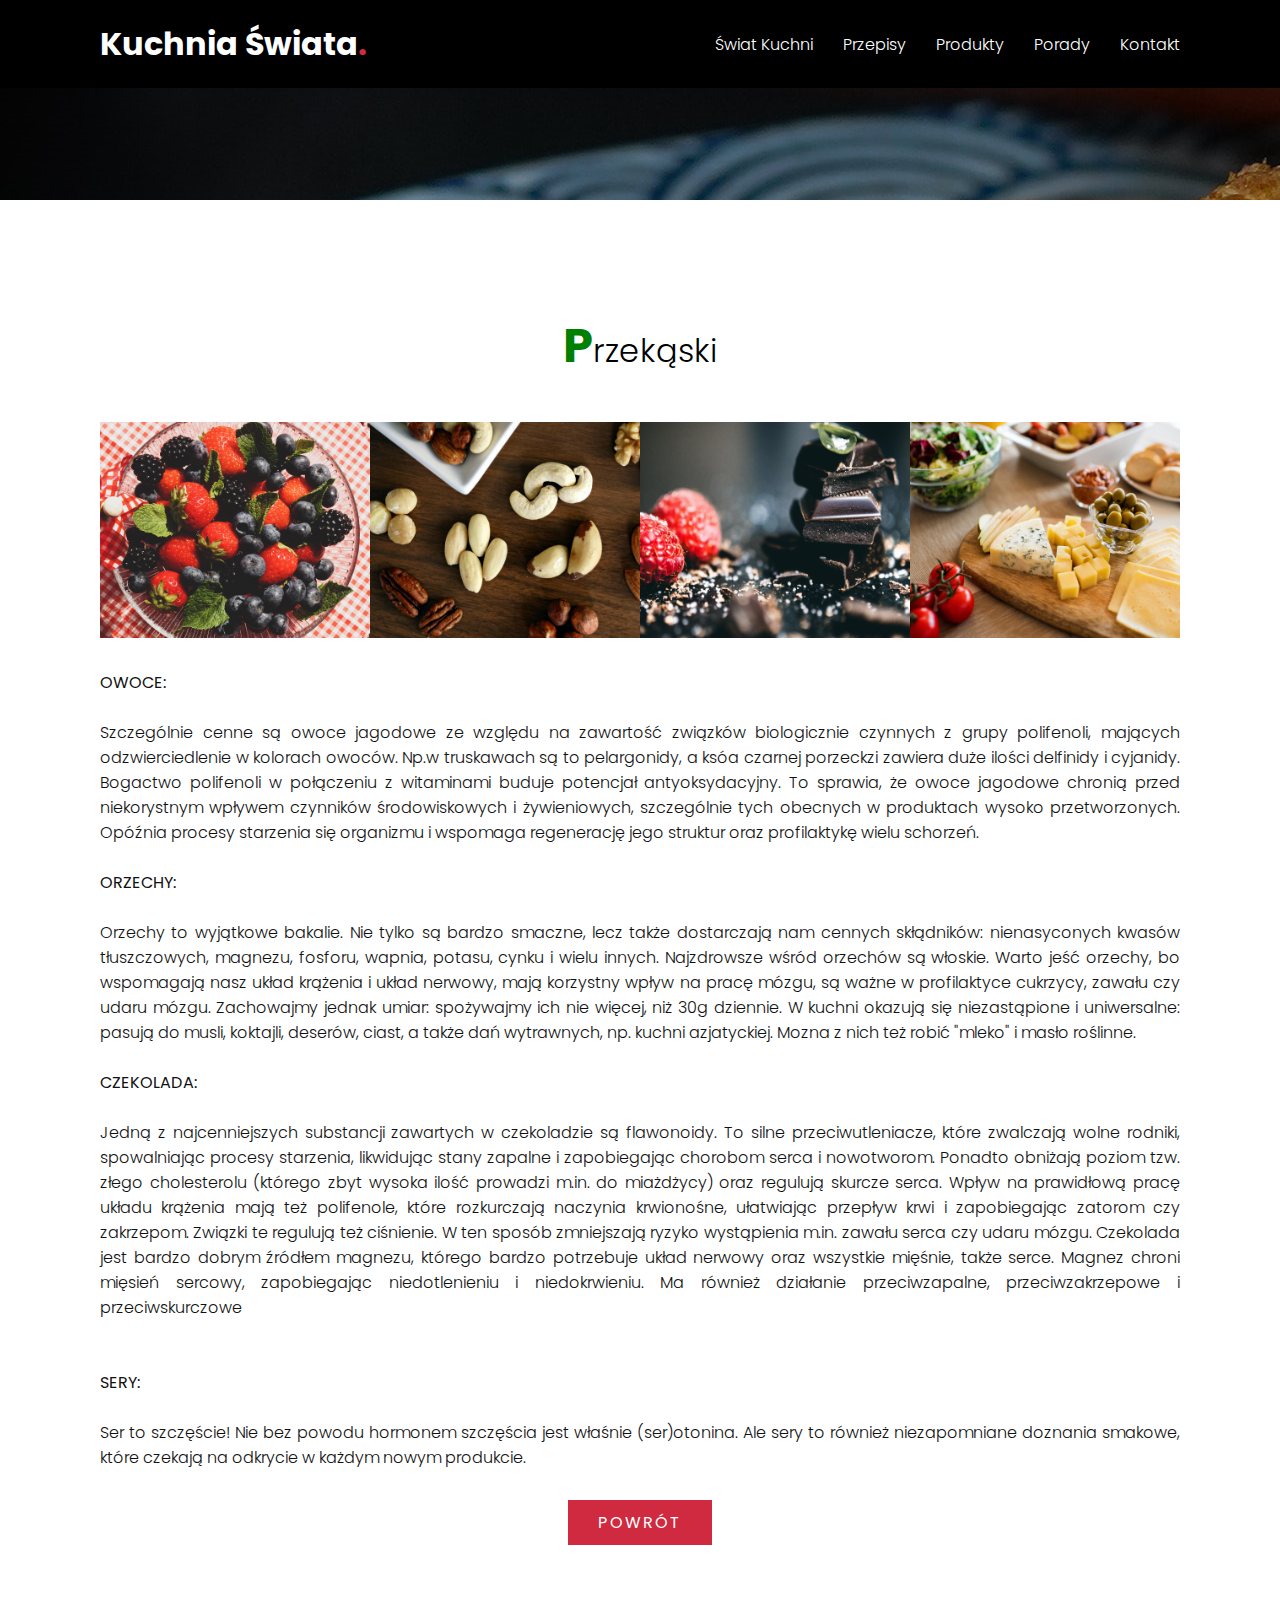
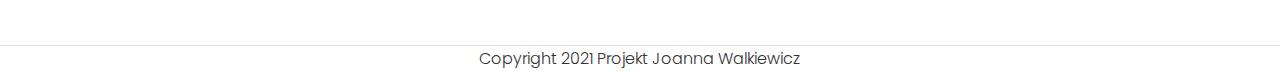
<file: przekaski.html>
<!DOCTYPE html>
<html lang="en">

<head>
    <meta charset="UTF-8">
    <meta name="viewport" content="width=device-width, initial-scale=1.0">
    <title>Strona Kulinarna - Przekaski</title>
    <link rel="stylesheet" href="css/style.css">
    <link rel="stylesheet" href="css/slider.css">
    <script src="js/slider.js"></script>
    <script src="js/index.js"></script>
</head>
<style>
    #banner {
        height: 50px;
    }

    .banner {
        min-height: 0.05vh;
    }
</style>

<body>
    <header>
        <a href="index.html" class="logo">Kuchnia Świata<span>.</span></a>
        <div class="menuToggle" onclick="toggleMenu();"></div>
        <ul class="navigation">
            <li><a href="index.html#swiat_kuchni" onclick="toggleMenu();">Świat Kuchni</a></li>
            <li><a href="index.html#przepisy" onclick="toggleMenu();">Przepisy</a></li>
            <li><a href="index.html#produkty" onclick="toggleMenu();">Produkty</a></li>
            <li><a href="index.html#porady" onclick="toggleMenu();">Porady</a></li>
            <li><a href="index.html#contact" onclick="toggleMenu();">Kontakt</a></li>
        </ul>
    </header>
    <section class="banner_podstrony">
    </section>
    <section class="przepisy" id="przepisy">
        <div class="title">
            <h2 class="titleText"><span>P</span>rzekąski</h2>

        </div>
        <div class="content">
            <div class="row">
                <div class="column">
                    <img src="slider/przekaski/img1.jpg" class="imgMiniature" onclick="openModal();currentSlide(1)"
                        class="hover-shadow">
                </div>
                <div class="column">
                    <img src="slider/przekaski/img2.jpg" class="imgMiniature" onclick="openModal();currentSlide(2)"
                        class="hover-shadow">
                </div>
                <div class="column">
                    <img src="slider/przekaski/img3.jpg" class="imgMiniature" onclick="openModal();currentSlide(3)"
                        class="hover-shadow">
                </div>
                <div class="column">
                    <img src="slider/przekaski/img4.jpg" class="imgMiniature" onclick="openModal();currentSlide(4)"
                        class="hover-shadow">
                </div>

            </div>

            <!-- The Modal/Lightbox -->
            <div id="myModal" class="modal">
                <span class="close cursor" onclick="closeModal()">&times;</span>
                <div class="modal-content">

                    <div class="mySlides">
                        <div class="numbertext">1 / 4</div>
                        <img src="slider/przekaski/img1.jpg" style="width:100%">
                    </div>

                    <div class="mySlides">
                        <div class="numbertext">2 / 4</div>
                        <img src="slider/przekaski/img2.jpg" style="width:100%">
                    </div>

                    <div class="mySlides">
                        <div class="numbertext">3 / 4</div>
                        <img src="slider/przekaski/img3.jpg" style="width:100%">
                    </div>

                    <div class="mySlides">
                        <div class="numbertext">4 / 4</div>
                        <img src="slider/przekaski/img4.jpg" style="width:100%">
                    </div>

                    <!-- Next/previous controls -->
                    <a class="prev" onclick="plusSlides(-1)">&#10094;</a>
                    <a class="next" onclick="plusSlides(1)">&#10095;</a>

                    <!-- Caption text -->
                    <div class="caption-container">
                        <p id="caption"></p>
                    </div>

                    <!-- Thumbnail image controls -->
                    <div class="column">
                        <img class="demo" src="slider/przekaski/img1.jpg" onclick="currentSlide(1)" alt="Owoce">
                    </div>

                    <div class="column">
                        <img class="demo" src="slider/przekaski/img2.jpg" onclick="currentSlide(2)" alt="Orzechy">
                    </div>

                    <div class="column">
                        <img class="demo" src="slider/przekaski/img3.jpg" onclick="currentSlide(3)" alt="Czekolada">
                    </div>

                    <div class="column">
                        <img class="demo" src="slider/przekaski/img4.jpg" onclick="currentSlide(4)" alt="Sery">
                    </div>
                </div>
            </div>


            <p>
                </br><strong>OWOCE:</strong></br></br>
                Szczególnie cenne są owoce jagodowe ze względu na zawartość związków biologicznie czynnych z grupy
                polifenoli, mających odzwierciedlenie w kolorach owoców. Np.w truskawach są to pelargonidy, a ksóa
                czarnej porzeckzi zawiera duże ilości delfinidy i cyjanidy. Bogactwo polifenoli w połączeniu z
                witaminami buduje potencjał antyoksydacyjny. To sprawia, że owoce jagodowe chronią przed niekorystnym
                wpływem czynników środowiskowych i żywieniowych, szczególnie tych obecnych w produktach wysoko
                przetworzonych. Opóźnia procesy starzenia się organizmu i wspomaga regenerację jego struktur oraz
                profilaktykę wielu schorzeń.
                
                </br></br><strong>ORZECHY:</strong><br>
                </br>
                Orzechy to wyjątkowe bakalie. Nie tylko są bardzo smaczne, lecz także dostarczają nam cennych
                skłądników: nienasyconych kwasów tłuszczowych, magnezu, fosforu, wapnia, potasu, cynku i wielu innych.
                Najzdrowsze wśród orzechów są włoskie. Warto jeść orzechy, bo wspomagają nasz układ krążenia i układ
                nerwowy, mają korzystny wpływ na pracę mózgu, są ważne w profilaktyce cukrzycy, zawału czy udaru mózgu.
                Zachowajmy jednak umiar: spożywajmy ich nie więcej, niż 30g dziennie. W kuchni okazują się niezastąpione
                i uniwersalne: pasują do musli, koktajli, deserów, ciast, a także dań wytrawnych, np. kuchni
                azjatyckiej. Mozna z nich też robić "mleko" i masło roślinne.
                </br></br><strong>CZEKOLADA:</strong><br>
                </br>Jedną z najcenniejszych substancji zawartych w czekoladzie są flawonoidy. To silne
                przeciwutleniacze, które zwalczają wolne rodniki, spowalniając procesy starzenia, likwidując stany
                zapalne i zapobiegając chorobom serca i nowotworom. Ponadto obniżają poziom tzw. złego cholesterolu
                (którego zbyt wysoka ilość prowadzi m.in. do miażdżycy) oraz regulują skurcze serca. Wpływ na prawidłową
                pracę układu krążenia mają też polifenole, które rozkurczają naczynia krwionośne, ułatwiając przepływ
                krwi i zapobiegając zatorom czy zakrzepom. Związki te regulują też ciśnienie. W ten sposób zmniejszają
                ryzyko wystąpienia m.in. zawału serca czy udaru mózgu. Czekolada jest bardzo dobrym źródłem magnezu,
                którego bardzo potrzebuje układ nerwowy oraz wszystkie mięśnie, także serce. Magnez chroni mięsień
                sercowy, zapobiegając niedotlenieniu i niedokrwieniu. Ma również działanie przeciwzapalne,
                przeciwzakrzepowe i przeciwskurczowe</br>


                </br></br><strong>SERY:</strong><br>
                </br>Ser to szczęście! Nie bez powodu hormonem szczęścia jest właśnie (ser)otonina. Ale sery to również
                niezapomniane doznania smakowe, które czekają na odkrycie w każdym nowym produkcie.</br>

            </p>
        </div>


        <div class="title">
            <a href="#" class="btn">Powrót</a>

        </div>

    </section>
    <div class="copyrightText">
        <p>Copyright 2021 Projekt Joanna Walkiewicz</p>
    </div>
</body>

</html>
</file>
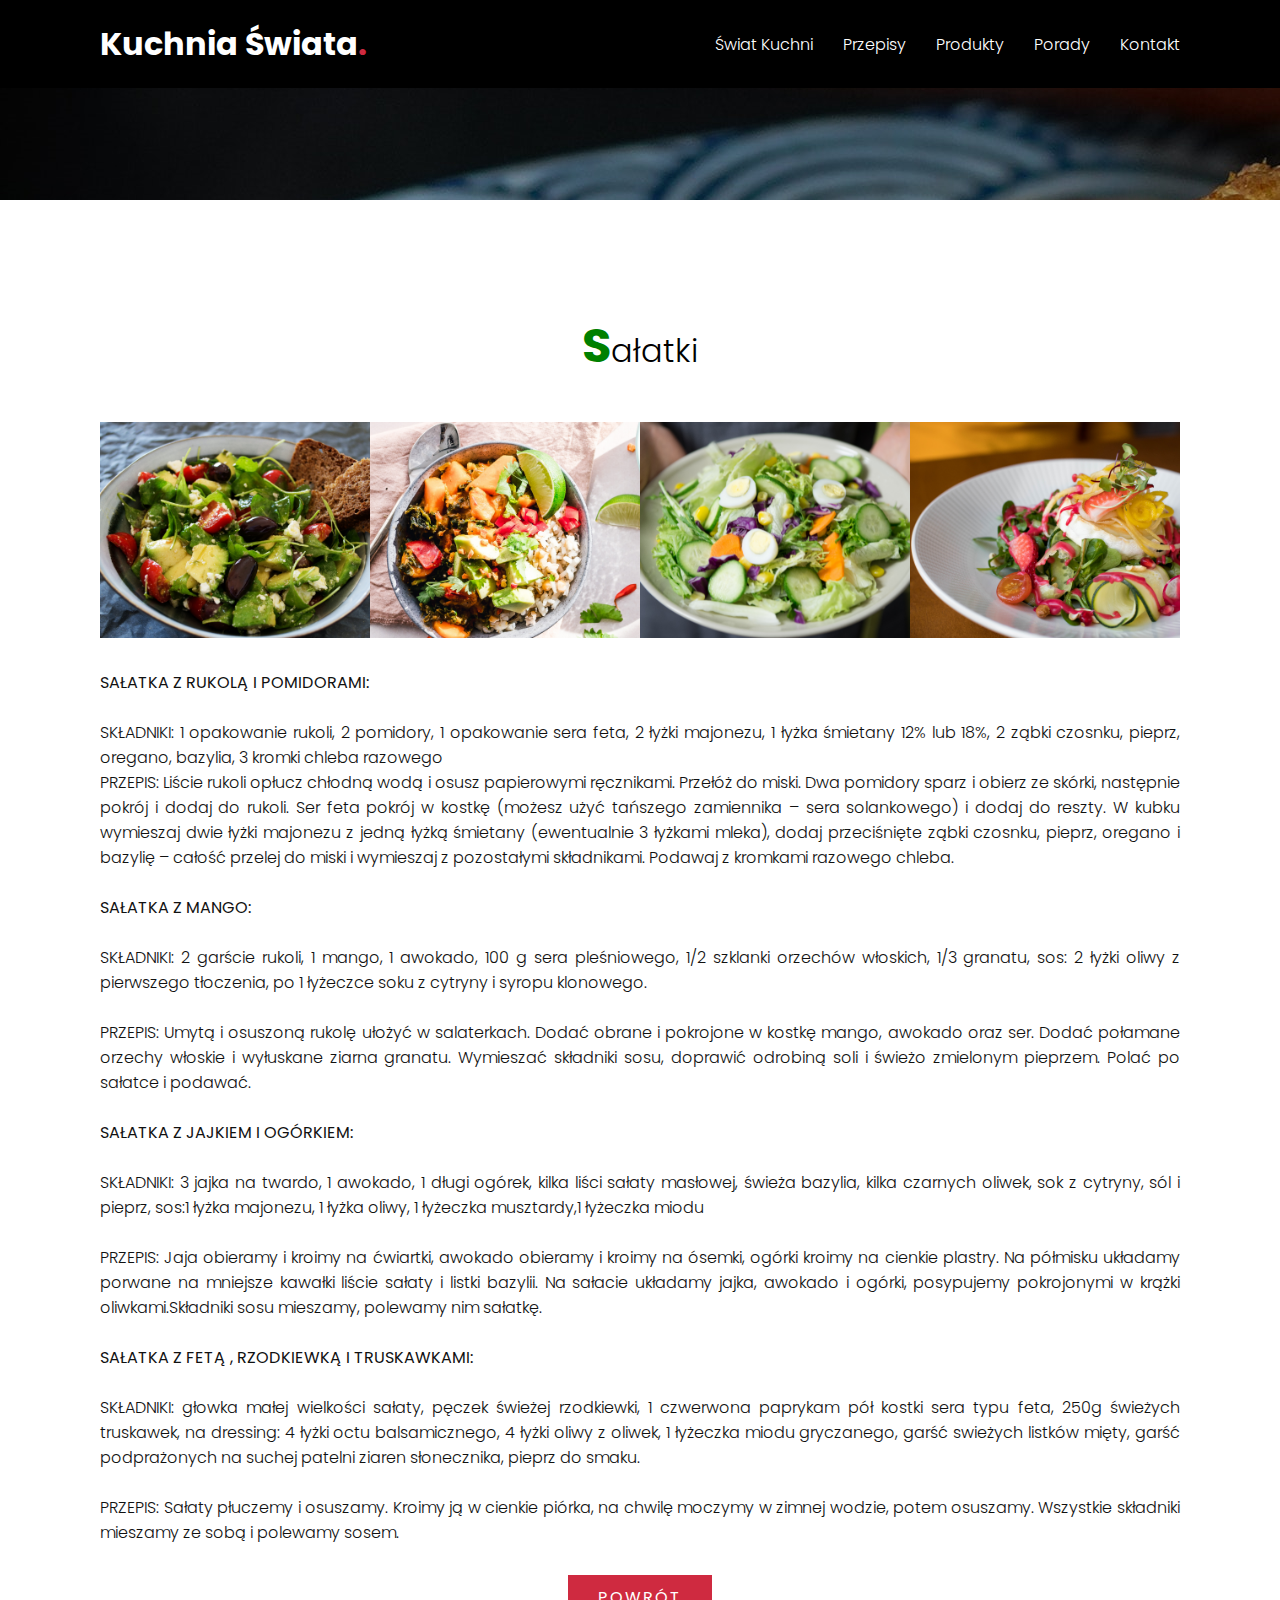
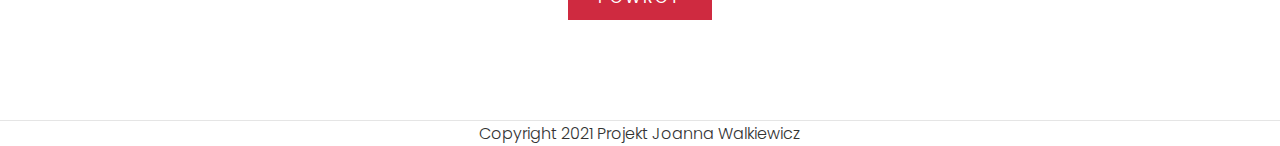
<file: salatki.html>
<!DOCTYPE html>
<html lang="en">

<head>
    <meta charset="UTF-8">
    <meta name="viewport" content="width=device-width, initial-scale=1.0">
    <title>Strona Kulinarna - Sałatki</title>
    <link rel="stylesheet" href="css/style.css">
    <link rel="stylesheet" href="css/slider.css">
    <script src="js/slider.js"></script>
    <script src="js/index.js"></script>
</head>
<style>
    #banner {
        height: 50px;
    }

    .banner {
        min-height: 0.05vh;
    }
</style>

<body>
    <header>
        <a href="index.html" class="logo">Kuchnia Świata<span>.</span></a>
        <div class="menuToggle" onclick="toggleMenu();"></div>
        <ul class="navigation">
            <li><a href="index.html#swiat_kuchni" onclick="toggleMenu();">Świat Kuchni</a></li>
            <li><a href="index.html#przepisy" onclick="toggleMenu();">Przepisy</a></li>
            <li><a href="index.html#produkty" onclick="toggleMenu();">Produkty</a></li>
            <li><a href="index.html#porady" onclick="toggleMenu();">Porady</a></li>
            <li><a href="index.html#contact" onclick="toggleMenu();">Kontakt</a></li>
        </ul>
    </header>
    <section class="banner_podstrony">
    </section>
    <section class="przepisy" id="przepisy">
        <div class="title">
            <h2 class="titleText"><span>S</span>ałatki</h2>

        </div>
        <div class="content">
            <div class="row">
                <div class="column">
                    <img src="slider/salatki/img1.jpg" class="imgMiniature" onclick="openModal();currentSlide(1)"
                        class="hover-shadow">
                </div>
                <div class="column">
                    <img src="slider/salatki/img2.jpg" class="imgMiniature" onclick="openModal();currentSlide(2)"
                        class="hover-shadow">
                </div>
                <div class="column">
                    <img src="slider/salatki/img3.jpg" class="imgMiniature" onclick="openModal();currentSlide(3)"
                        class="hover-shadow">
                </div>
                <div class="column">
                    <img src="slider/salatki/img4.jpg" class="imgMiniature" onclick="openModal();currentSlide(4)"
                        class="hover-shadow">
                </div>

            </div>

            <!-- The Modal/Lightbox -->
            <div id="myModal" class="modal">
                <span class="close cursor" onclick="closeModal()">&times;</span>
                <div class="modal-content">

                    <div class="mySlides">
                        <div class="numbertext">1 / 4</div>
                        <img src="slider/salatki/img1.jpg" style="width:100%">
                    </div>

                    <div class="mySlides">
                        <div class="numbertext">2 / 4</div>
                        <img src="slider/salatki/img2.jpg" style="width:100%">
                    </div>

                    <div class="mySlides">
                        <div class="numbertext">3 / 4</div>
                        <img src="slider/salatki/img3.jpg" style="width:100%">
                    </div>

                    <div class="mySlides">
                        <div class="numbertext">4 / 4</div>
                        <img src="slider/salatki/img4.jpg" style="width:100%">
                    </div>

                    <!-- Next/previous controls -->
                    <a class="prev" onclick="plusSlides(-1)">&#10094;</a>
                    <a class="next" onclick="plusSlides(1)">&#10095;</a>

                    <!-- Caption text -->
                    <div class="caption-container">
                        <p id="caption"></p>
                    </div>

                    <!-- Thumbnail image controls -->
                    <div class="column">
                        <img class="demo" src="slider/salatki/img1.jpg" onclick="currentSlide(1)" alt="Sałatka z rukolą i pomidorami">
                    </div>

                    <div class="column">
                        <img class="demo" src="slider/salatki/img2.jpg" onclick="currentSlide(2)" alt="Sałatka z mango">
                        alt="Zupa pieczarkowa">
                    </div>

                    <div class="column">
                        <img class="demo" src="slider/salatki/img3.jpg" onclick="currentSlide(3)" alt="Sałatka z jajkiem i ogórkiem">
                    </div>

                    <div class="column">
                        <img class="demo" src="slider/salatki/img4.jpg" onclick="currentSlide(4)" alt="Sałatka z fetą">
                        alt="Zupa Marchewkowa">
                    </div>
                </div>
            </div>


            <p>
                </br><strong>SAŁATKA Z RUKOLĄ I POMIDORAMI:</strong></br>
                </br>SKŁADNIKI: 1 opakowanie rukoli, 2 pomidory, 1 opakowanie sera feta, 2 łyżki majonezu,
                1 łyżka śmietany 12% lub 18%, 2 ząbki czosnku, pieprz, oregano, bazylia, 3 kromki chleba razowego
                </br>
                PRZEPIS: Liście rukoli opłucz chłodną wodą i osusz papierowymi ręcznikami. Przełóż do miski.
                Dwa pomidory sparz i obierz ze skórki, następnie pokrój i dodaj do rukoli. Ser feta pokrój w kostkę
                (możesz użyć tańszego zamiennika – sera solankowego) i dodaj do reszty.
                W kubku wymieszaj dwie łyżki majonezu z jedną łyżką śmietany (ewentualnie 3 łyżkami mleka), dodaj
                przeciśnięte ząbki czosnku, pieprz, oregano i bazylię – całość przelej do miski i wymieszaj z
                pozostałymi składnikami.
                Podawaj z kromkami razowego chleba.


                </br></br><strong>SAŁATKA Z MANGO:</strong> <br>
                </br>SKŁADNIKI: 2 garście rukoli, 1 mango, 1 awokado, 100 g sera pleśniowego, 1/2 szklanki orzechów
                włoskich, 1/3 granatu,
                sos: 2 łyżki oliwy z pierwszego tłoczenia, po 1 łyżeczce soku z cytryny i syropu klonowego.</br>
                </br>
                PRZEPIS: Umytą i osuszoną rukolę ułożyć w salaterkach. Dodać obrane i pokrojone w kostkę mango, awokado
                oraz ser.
                Dodać połamane orzechy włoskie i wyłuskane ziarna granatu. Wymieszać składniki sosu, doprawić odrobiną
                soli i świeżo zmielonym pieprzem. Polać po sałatce i podawać.

                </br></br><strong>SAŁATKA Z JAJKIEM I OGÓRKIEM:</strong><br>
                </br>SKŁADNIKI: 3 jajka na twardo, 1 awokado, 1 długi ogórek, kilka liści sałaty masłowej, świeża
                bazylia, kilka czarnych oliwek, sok z cytryny, sól i pieprz,
                sos:1 łyżka majonezu, 1 łyżka oliwy, 1 łyżeczka musztardy,1 łyżeczka miodu</br>
                </br>
                PRZEPIS: Jaja obieramy i kroimy na ćwiartki, awokado obieramy i kroimy na ósemki, ogórki kroimy na
                cienkie plastry. Na półmisku układamy porwane na mniejsze kawałki liście sałaty i listki bazylii.
                Na sałacie układamy jajka, awokado i ogórki, posypujemy pokrojonymi w krążki oliwkami.Składniki sosu
                mieszamy, polewamy nim sałatkę.


                </br></br><strong>SAŁATKA Z FETĄ , RZODKIEWKĄ I TRUSKAWKAMI:</strong> <br>
                </br>SKŁADNIKI: głowka małej wielkości sałaty, pęczek świeżej rzodkiewki, 1 czwerwona paprykam pół
                kostki sera typu feta, 250g świeżych truskawek, na dressing: 4 łyżki octu balsamicznego, 4 łyżki oliwy z
                oliwek, 1 łyżeczka miodu gryczanego, garść swieżych listków mięty, garść podprażonych na suchej patelni
                ziaren słonecznika, pieprz do smaku.
                </br>

                </br>
                PRZEPIS: Sałaty płuczemy i osuszamy. Kroimy ją w cienkie piórka, na chwilę moczymy w zimnej wodzie, potem osuszamy.
                Wszystkie składniki mieszamy ze sobą i polewamy sosem.
            </p>
        </div>


        <div class="title">
            <a href="#" class="btn">Powrót</a>

        </div>

    </section>
    <div class="copyrightText">
        <p>Copyright 2021 Projekt Joanna Walkiewicz</p>
    </div>
</body>

</html>
</file>
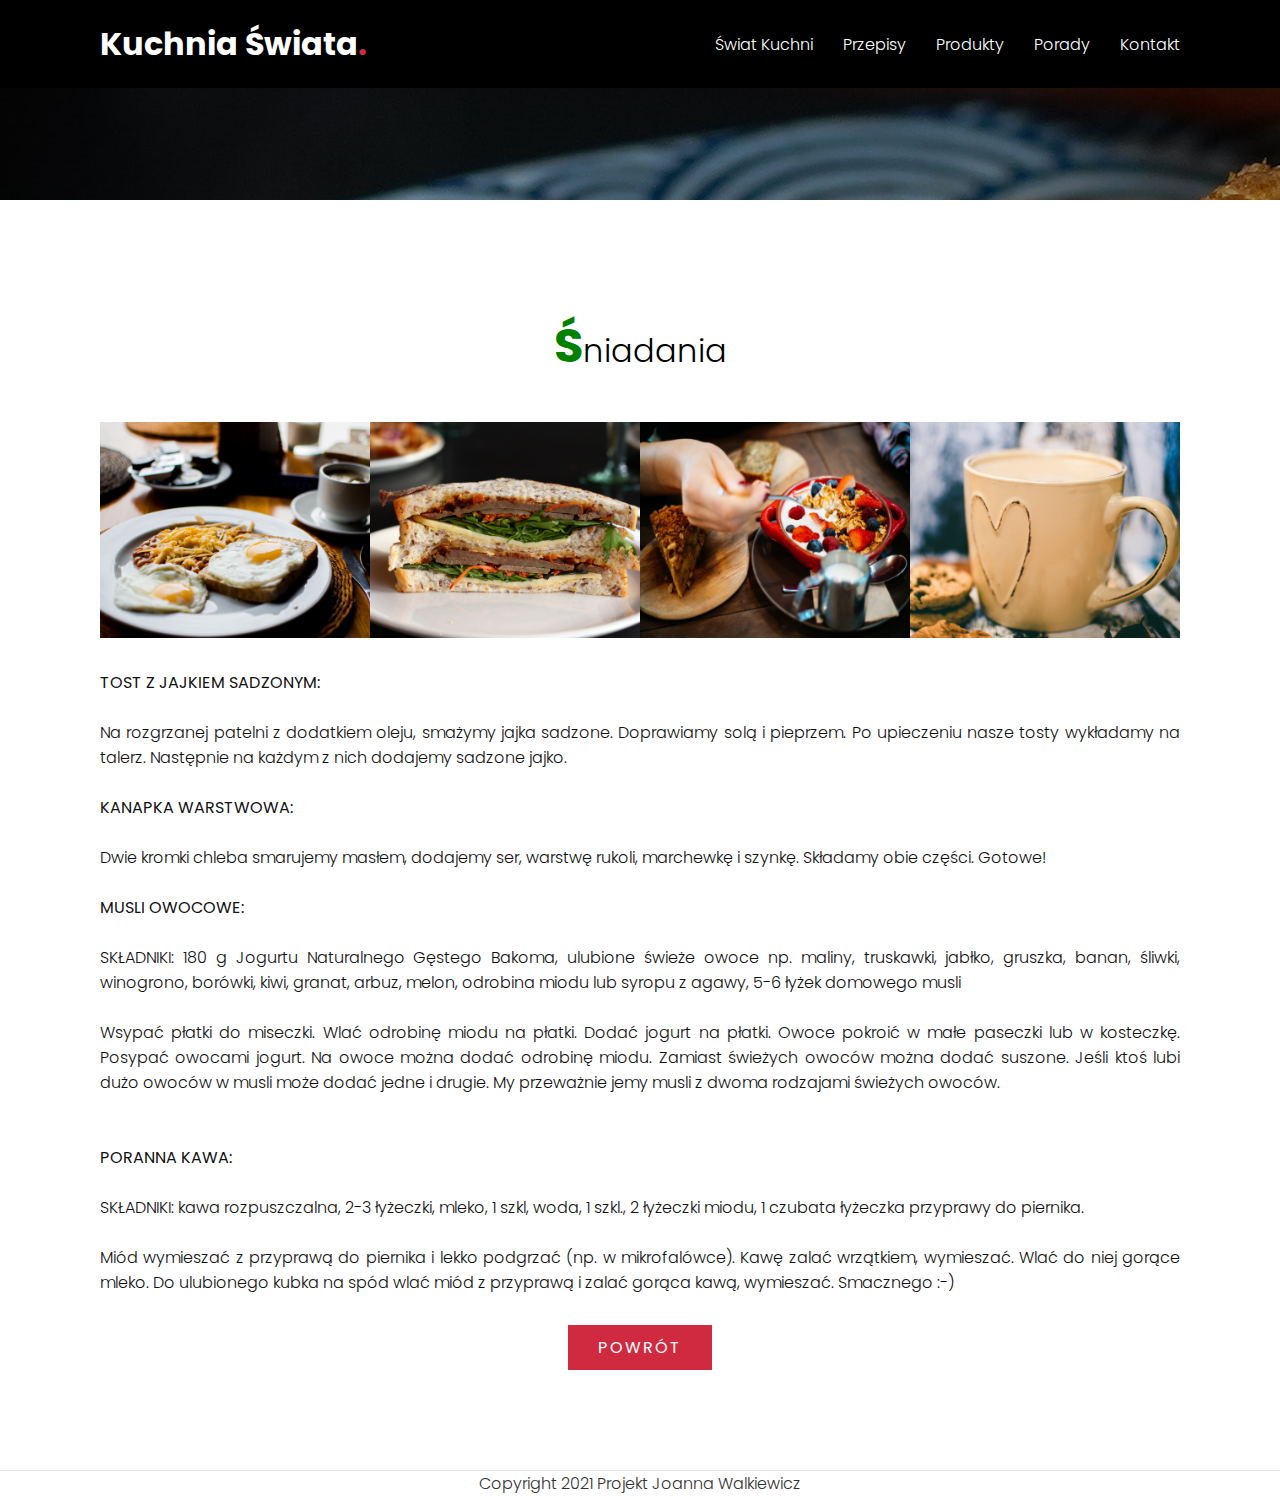
<file: sniadania.html>
<!DOCTYPE html>
<html lang="en">

<head>
    <meta charset="UTF-8">
    <meta name="viewport" content="width=device-width, initial-scale=1.0">
    <title>Strona Kulinarna - Śniadania</title>
    <link rel="stylesheet" href="css/style.css">
    <link rel="stylesheet" href="css/slider.css">
    <script src="js/slider.js"></script>
    <script src="js/index.js"></script>
</head>
<style>
    #banner {
        height: 50px;
    }

    .banner {
        min-height: 0.05vh;
    }
</style>

<body>
    <header>
        <a href="index.html" class="logo">Kuchnia Świata<span>.</span></a>
        <div class="menuToggle" onclick="toggleMenu();"></div>
        <ul class="navigation">
            <li><a href="index.html#swiat_kuchni" onclick="toggleMenu();">Świat Kuchni</a></li>
            <li><a href="index.html#przepisy" onclick="toggleMenu();">Przepisy</a></li>
            <li><a href="index.html#produkty" onclick="toggleMenu();">Produkty</a></li>
            <li><a href="index.html#porady" onclick="toggleMenu();">Porady</a></li>
            <li><a href="index.html#contact" onclick="toggleMenu();">Kontakt</a></li>
        </ul>
    </header>
    <section class="banner_podstrony">
    </section>
    <section class="przepisy" id="przepisy">
        <div class="title">
            <h2 class="titleText"><span>Ś</span>niadania</h2>

        </div>
        <div class="content">
            <div class="row">
                <div class="column">
                    <img src="slider/sniadania/img1.jpg" class="imgMiniature" onclick="openModal();currentSlide(1)"
                        class="hover-shadow">
                </div>
                <div class="column">
                    <img src="slider/sniadania/img2.jpg" class="imgMiniature" onclick="openModal();currentSlide(2)"
                        class="hover-shadow">
                </div>
                <div class="column">
                    <img src="slider/sniadania/img3.jpg" class="imgMiniature" onclick="openModal();currentSlide(3)"
                        class="hover-shadow">
                </div>
                <div class="column">
                    <img src="slider/sniadania/img4.jpg" class="imgMiniature" onclick="openModal();currentSlide(4)"
                        class="hover-shadow">
                </div>

            </div>

            <!-- The Modal/Lightbox -->
            <div id="myModal" class="modal">
                <span class="close cursor" onclick="closeModal()">&times;</span>
                <div class="modal-content">

                    <div class="mySlides">
                        <div class="numbertext">1 / 4</div>
                        <img src="slider/sniadania/img1.jpg" style="width:100%">
                    </div>

                    <div class="mySlides">
                        <div class="numbertext">2 / 4</div>
                        <img src="slider/sniadania/img2.jpg" style="width:100%">
                    </div>

                    <div class="mySlides">
                        <div class="numbertext">3 / 4</div>
                        <img src="slider/sniadania/img3.jpg" style="width:100%">
                    </div>

                    <div class="mySlides">
                        <div class="numbertext">4 / 4</div>
                        <img src="slider/sniadania/img4.jpg" style="width:100%">
                    </div>

                    <!-- Next/previous controls -->
                    <a class="prev" onclick="plusSlides(-1)">&#10094;</a>
                    <a class="next" onclick="plusSlides(1)">&#10095;</a>

                    <!-- Caption text -->
                    <div class="caption-container">
                        <p id="caption"></p>
                    </div>

                    <!-- Thumbnail image controls -->
                    <div class="column">
                        <img class="demo" src="slider/sniadania/img1.jpg" onclick="currentSlide(1)" alt="Tost z jajkiem sadzonym">
                    </div>

                    <div class="column">
                        <img class="demo" src="slider/sniadania/img2.jpg" onclick="currentSlide(2)" alt="Kanapka Warstowa">
                    </div>

                    <div class="column">
                        <img class="demo" src="slider/sniadania/img3.jpg" onclick="currentSlide(3)" alt="Musli OWocowe">
                    </div>

                    <div class="column">
                        <img class="demo" src="slider/sniadania/img4.jpg" onclick="currentSlide(4)" alt="Poranna Kawa">
                    </div>
                </div>
            </div>


            <p>
                </br><strong>TOST Z JAJKIEM SADZONYM:</strong></br></br>
                Na rozgrzanej patelni z dodatkiem oleju, smażymy jajka sadzone. Doprawiamy solą i pieprzem. Po
                upieczeniu nasze tosty wykładamy na talerz. Następnie na każdym z nich dodajemy sadzone jajko.

                </br></br><strong>KANAPKA WARSTWOWA:</strong><br>
                </br>
                Dwie kromki chleba smarujemy masłem, dodajemy ser, warstwę rukoli, marchewkę i szynkę. Składamy obie
                części. Gotowe!

                </br></br><strong>MUSLI OWOCOWE:</strong><br></br>
                SKŁADNIKI: 180 g Jogurtu Naturalnego Gęstego Bakoma, ulubione świeże owoce np. maliny, truskawki,
                jabłko, gruszka, banan, śliwki, winogrono, borówki, kiwi, granat, arbuz, melon,
                odrobina miodu lub syropu z agawy, 5-6 łyżek domowego musli</br>
                </br>Wsypać płatki do miseczki. Wlać odrobinę miodu na płatki. Dodać jogurt na płatki. Owoce pokroić w
                małe paseczki lub w kosteczkę. Posypać owocami jogurt. Na owoce można dodać odrobinę miodu. Zamiast
                świeżych owoców można dodać suszone. Jeśli ktoś lubi dużo owoców w musli może dodać jedne i drugie. My
                przeważnie jemy musli z dwoma rodzajami świeżych owoców.
                </br>

                </br></br><strong>PORANNA KAWA:</strong><br></br>
                SKŁADNIKI: kawa rozpuszczalna, 2-3 łyżeczki, mleko, 1 szkl, woda, 1 szkl., 2 łyżeczki miodu, 1 czubata
                łyżeczka przyprawy do piernika.</br>
                </br>Miód wymieszać z przyprawą do piernika i lekko podgrzać (np. w mikrofalówce). Kawę zalać wrzątkiem, wymieszać. Wlać do niej gorące mleko. Do ulubionego kubka na spód wlać miód z przyprawą i zalać gorąca kawą,
                wymieszać. Smacznego :-)</br>

            </p>
        </div>


        <div class="title">
            <a href="#" class="btn">Powrót</a>

        </div>

    </section>
    <div class="copyrightText">
        <p>Copyright 2021 Projekt Joanna Walkiewicz</p>
    </div>
</body>

</html>
</file>
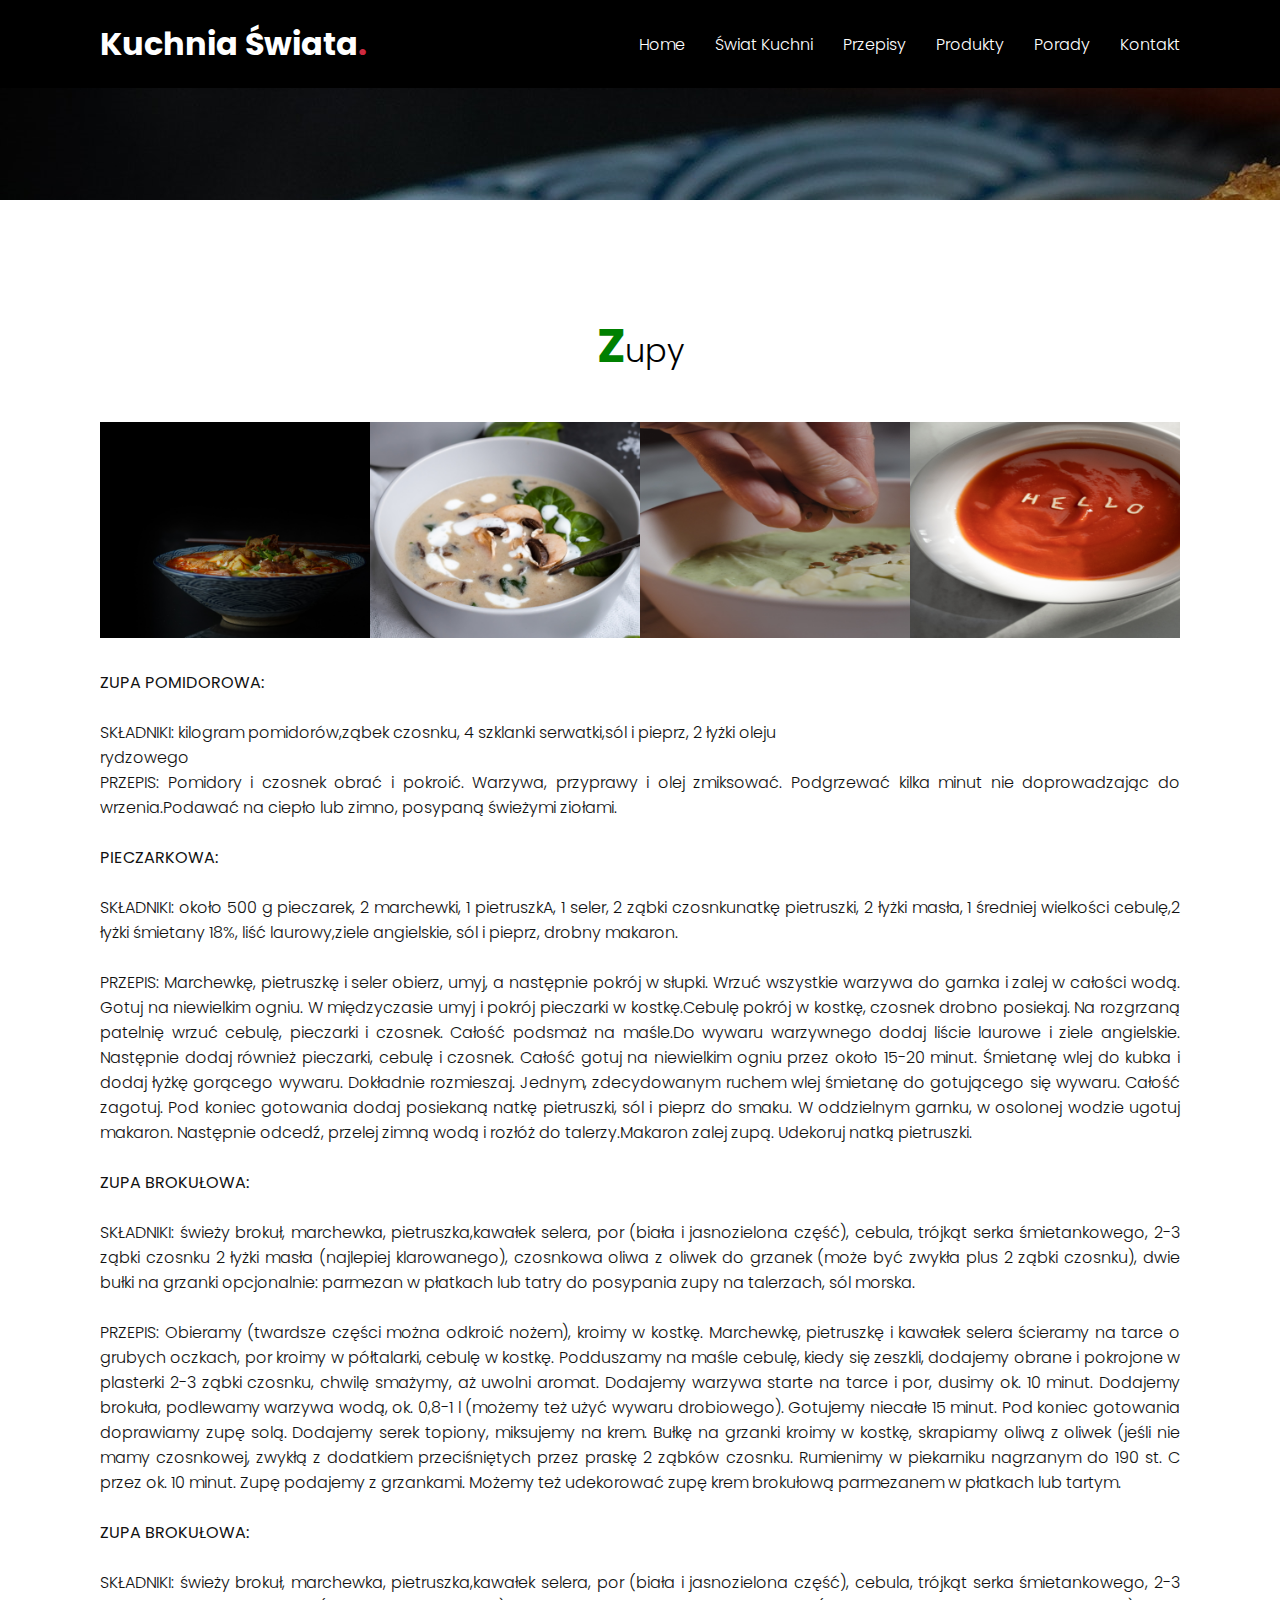
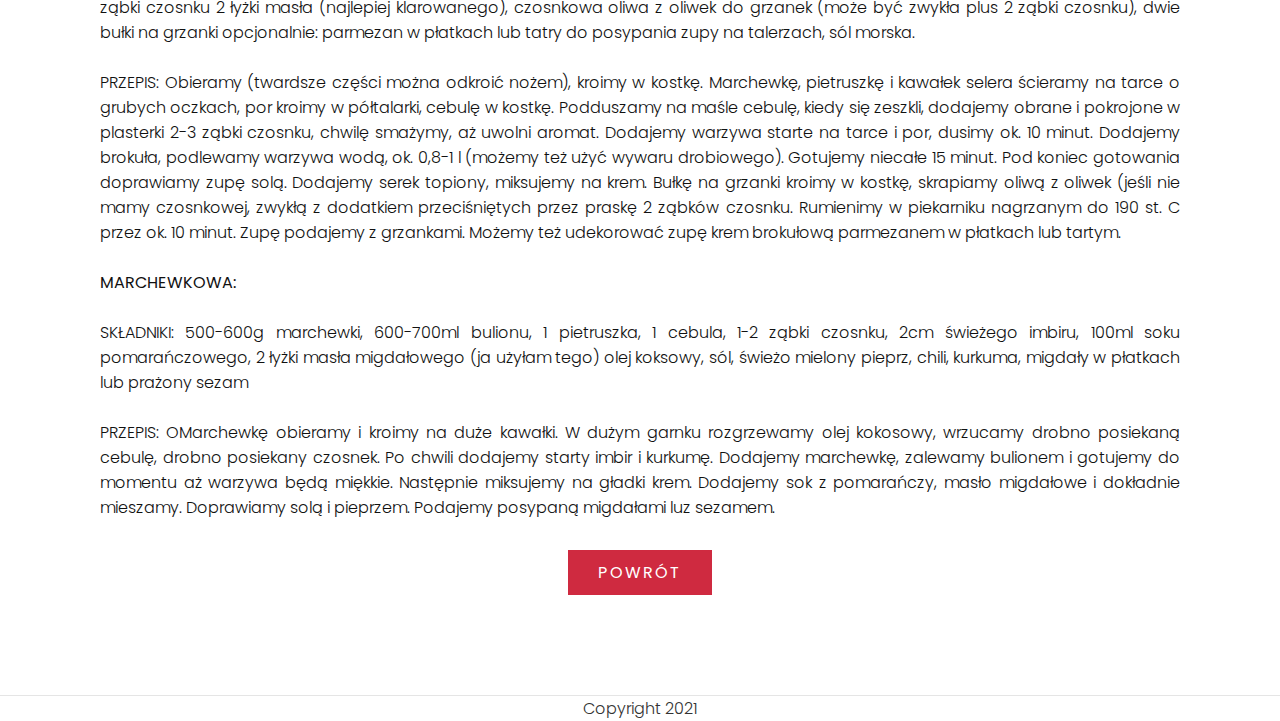
<file: zupy.html>
<!DOCTYPE html>
<html lang="en">

<head>
    <meta charset="UTF-8">
    <meta name="viewport" content="width=device-width, initial-scale=1.0">
    <title>Strona Kulinarna - Zupy</title>
    <link rel="stylesheet" href="css/style.css">
    <link rel="stylesheet" href="css/slider.css">
    <script src="js/slider.js"></script>
</head>
<style>
    #banner {
        height: 50px;
    }

    .banner {
        min-height: 0.05vh;
    }
</style>

<body>
    <header>
        <a href="index.html" class="logo">Kuchnia Świata<span>.</span></a>
        <ul class="navigation">
            <li><a href="#banner" onclick="toggleMenu();">Home</a></li>
            <li><a href="index.html#swiat_kuchni" onclick="toggleMenu();">Świat Kuchni</a></li>
            <li><a href="index.html#przepisy" onclick="toggleMenu();">Przepisy</a></li>
            <li><a href="index.html#produkty" onclick="toggleMenu();">Produkty</a></li>
            <li><a href="index.html#porady" onclick="toggleMenu();">Porady</a></li>
            <li><a href="index.html#contact" onclick="toggleMenu();">Kontakt</a></li>
        </ul>
    </header>
    <section class="banner_podstrony">
    </section>
    <section class="przepisy" id="przepisy">
        <div class="title">
            <h2 class="titleText"><span>Z</span>upy</h2>

        </div>
        <div class="content">
            <div class="row">
                <div class="column">
                    <img src="slider/zupy/img1.jpg" class="imgMiniature" onclick="openModal();currentSlide(1)"
                        class="hover-shadow">
                </div>
                <div class="column">
                    <img src="slider/zupy/img2.jpg" class="imgMiniature" onclick="openModal();currentSlide(2)"
                        class="hover-shadow">
                </div>
                <div class="column">
                    <img src="slider/zupy/img3.jpg" class="imgMiniature" onclick="openModal();currentSlide(3)"
                        class="hover-shadow">
                </div>
                <div class="column">
                    <img src="slider/zupy/img4.jpg" class="imgMiniature" onclick="openModal();currentSlide(4)"
                        class="hover-shadow">
                </div>

            </div>

            <!-- The Modal/Lightbox -->
            <div id="myModal" class="modal">
                <span class="close cursor" onclick="closeModal()">&times;</span>
                <div class="modal-content">

                    <div class="mySlides">
                        <div class="numbertext">1 / 4</div>
                        <img src="slider/zupy/img1.jpg" style="width:100%">
                    </div>

                    <div class="mySlides">
                        <div class="numbertext">2 / 4</div>
                        <img src="slider/zupy/img2.jpg" style="width:100%">
                    </div>

                    <div class="mySlides">
                        <div class="numbertext">3 / 4</div>
                        <img src="slider/zupy/img3.jpg" style="width:100%">
                    </div>

                    <div class="mySlides">
                        <div class="numbertext">4 / 4</div>
                        <img src="slider/zupy/img4.jpg" style="width:100%">
                    </div>

                    <!-- Next/previous controls -->
                    <a class="prev" onclick="plusSlides(-1)">&#10094;</a>
                    <a class="next" onclick="plusSlides(1)">&#10095;</a>

                    <!-- Caption text -->
                    <div class="caption-container">
                        <p id="caption"></p>
                    </div>

                    <!-- Thumbnail image controls -->
                    <div class="column">
                        <img class="demo" src="slider/zupy/img1.jpg" onclick="currentSlide(1)" alt="Zupa pomidorowa">
                    </div>

                    <div class="column">
                        <img class="demo" src="slider/zupy/img2.jpg" onclick="currentSlide(2)" alt="Zupa pieczarkowa">
                    </div>

                    <div class="column">
                        <img class="demo" src="slider/zupy/img3.jpg" onclick="currentSlide(3)" alt="Zupa Brokułowa">
                    </div>

                    <div class="column">
                        <img class="demo" src="slider/zupy/img4.jpg" onclick="currentSlide(4)" alt="Zupa Marchewkowa">
                    </div>
                </div>
            </div>


            <p>
                </br><strong>ZUPA POMIDOROWA:</strong></br>
                </br>SKŁADNIKI: kilogram pomidorów,ząbek czosnku, 4 szklanki serwatki,sól i pieprz, 2 łyżki oleju</br>
                rydzowego</br>
                PRZEPIS: Pomidory i czosnek obrać i pokroić. Warzywa, przyprawy i olej zmiksować. Podgrzewać kilka minut
                nie doprowadzając do wrzenia.Podawać na ciepło lub zimno, posypaną świeżymi ziołami.
                </br></br><strong>PIECZARKOWA:</strong> <br>
                </br>SKŁADNIKI: około 500 g pieczarek, 2 marchewki, 1 pietruszkA, 1 seler, 2 ząbki czosnkunatkę
                pietruszki, 2 łyżki masła,
                1 średniej wielkości cebulę,2 łyżki śmietany 18%, liść laurowy,ziele angielskie, sól i pieprz, drobny
                makaron.</br>
                </br>
                PRZEPIS: Marchewkę, pietruszkę i seler obierz, umyj, a następnie pokrój w słupki. Wrzuć wszystkie
                warzywa
                do garnka i zalej w całości wodą. Gotuj na niewielkim ogniu. W międzyczasie umyj i pokrój pieczarki w
                kostkę.Cebulę pokrój w kostkę, czosnek drobno posiekaj. Na
                rozgrzaną patelnię wrzuć cebulę, pieczarki i czosnek. Całość podsmaż na maśle.Do wywaru warzywnego dodaj
                liście laurowe i ziele angielskie. Następnie dodaj również pieczarki, cebulę i czosnek.
                Całość gotuj na niewielkim ogniu przez około 15-20 minut. Śmietanę wlej do kubka i dodaj łyżkę gorącego
                wywaru. Dokładnie rozmieszaj.
                Jednym, zdecydowanym ruchem wlej śmietanę do gotującego się wywaru. Całość zagotuj. Pod koniec gotowania
                dodaj posiekaną natkę pietruszki, sól i pieprz do smaku.
                W oddzielnym garnku, w osolonej wodzie ugotuj makaron. Następnie odcedź, przelej zimną wodą i rozłóż do
                talerzy.Makaron zalej zupą. Udekoruj natką pietruszki.
                </br></br><strong>ZUPA BROKUŁOWA:</strong><br>
                </br>SKŁADNIKI: świeży brokuł, marchewka, pietruszka,kawałek selera, por (biała i jasnozielona część),
                cebula, trójkąt serka śmietankowego, 2-3 ząbki czosnku
                2 łyżki masła (najlepiej klarowanego), czosnkowa oliwa z oliwek do grzanek (może być zwykła plus 2 ząbki
                czosnku), dwie bułki na grzanki opcjonalnie: parmezan w płatkach lub tatry do posypania zupy na
                talerzach,
                sól morska.</br>

                </br>
                PRZEPIS: Obieramy (twardsze części można odkroić nożem), kroimy w kostkę. Marchewkę, pietruszkę i
                kawałek selera ścieramy na tarce o grubych oczkach, por kroimy w półtalarki, cebulę
                w kostkę. Podduszamy na maśle cebulę, kiedy się zeszkli, dodajemy obrane i pokrojone w plasterki 2-3
                ząbki czosnku, chwilę smażymy, aż uwolni aromat.
                Dodajemy warzywa starte na tarce i por, dusimy ok. 10 minut. Dodajemy brokuła, podlewamy warzywa wodą,
                ok. 0,8-1 l (możemy też użyć wywaru drobiowego). Gotujemy niecałe 15 minut. Pod koniec gotowania
                doprawiamy zupę solą.
                Dodajemy serek topiony, miksujemy na krem. Bułkę na grzanki kroimy w kostkę, skrapiamy oliwą z oliwek
                (jeśli nie mamy czosnkowej, zwykłą z dodatkiem przeciśniętych przez praskę 2 ząbków czosnku. Rumienimy w
                piekarniku nagrzanym do 190 st. C przez ok. 10 minut.
                Zupę podajemy z grzankami. Możemy też udekorować zupę krem brokułową parmezanem w płatkach lub tartym.

                </br></br><strong>ZUPA BROKUŁOWA:</strong><br>
                </br>SKŁADNIKI: świeży brokuł, marchewka, pietruszka,kawałek selera, por (biała i jasnozielona część),
                cebula, trójkąt serka śmietankowego, 2-3 ząbki czosnku
                2 łyżki masła (najlepiej klarowanego), czosnkowa oliwa z oliwek do grzanek (może być zwykła plus 2 ząbki
                czosnku), dwie bułki na grzanki opcjonalnie: parmezan w płatkach lub tatry do posypania zupy na
                talerzach,
                sól morska.</br>

                </br>
                PRZEPIS: Obieramy (twardsze części można odkroić nożem), kroimy w kostkę. Marchewkę, pietruszkę i
                kawałek selera ścieramy na tarce o grubych oczkach, por kroimy w półtalarki, cebulę
                w kostkę. Podduszamy na maśle cebulę, kiedy się zeszkli, dodajemy obrane i pokrojone w plasterki 2-3
                ząbki czosnku, chwilę smażymy, aż uwolni aromat.
                Dodajemy warzywa starte na tarce i por, dusimy ok. 10 minut. Dodajemy brokuła, podlewamy warzywa wodą,
                ok. 0,8-1 l (możemy też użyć wywaru drobiowego). Gotujemy niecałe 15 minut. Pod koniec gotowania
                doprawiamy zupę solą.
                Dodajemy serek topiony, miksujemy na krem. Bułkę na grzanki kroimy w kostkę, skrapiamy oliwą z oliwek
                (jeśli nie mamy czosnkowej, zwykłą z dodatkiem przeciśniętych przez praskę 2 ząbków czosnku. Rumienimy w
                piekarniku nagrzanym do 190 st. C przez ok. 10 minut.
                Zupę podajemy z grzankami. Możemy też udekorować zupę krem brokułową parmezanem w płatkach lub tartym.

                </br></br><strong>MARCHEWKOWA:</strong> <br>
                </br>SKŁADNIKI: 500-600g marchewki, 600-700ml bulionu, 1 pietruszka, 1 cebula, 1-2 ząbki czosnku, 2cm
                świeżego imbiru, 100ml soku pomarańczowego, 2 łyżki masła migdałowego (ja użyłam tego)
                olej koksowy, sól, świeżo mielony pieprz, chili, kurkuma, migdały w płatkach lub prażony sezam
                </br>

                </br>
                PRZEPIS: OMarchewkę obieramy i kroimy na duże kawałki. W dużym garnku rozgrzewamy olej kokosowy,
                wrzucamy drobno posiekaną cebulę, drobno posiekany czosnek. Po chwili dodajemy starty imbir i kurkumę.
                Dodajemy marchewkę, zalewamy bulionem i gotujemy do momentu aż warzywa będą miękkie.
                Następnie miksujemy na gładki krem. Dodajemy sok z pomarańczy, masło migdałowe i dokładnie mieszamy.
                Doprawiamy solą i pieprzem. Podajemy posypaną migdałami luz sezamem.

            </p>
        </div>


        <div class="title">
            <a href="#" class="btn">Powrót</a>

        </div>

    </section>
    <div class="copyrightText">
        <p>Copyright 2021</p>
    </div>
</body>

</html>
</file>
<file: css/style.css>
@import url('https://fonts.googleapis.com/css2?family=Poppins:wght@200&display=swap');
*
{
margin: 0;
padding: 0;
box-sizing:border-box;
font-family: 'Poppins', sans-serif;
scroll-behavior: smooth;
}

p{
font-weight: 300;
color:#111;
text-align: justify;
}

.banner_podstrony{
    position:relative;
    width: 100%;
    height: 100%;
    display: flex;
    justify-content: center;
    align-items: center;
    background: url(../img/bg_podstrony.png);
    background-color: cover;
}


.banner{
    position:relative;
    width: 100%;
    min-height: 100vh;
    display: flex;
    justify-content: center;
    align-items: center;
    background: url(../img/bg.jpg);
    background-color: cover;
}
.banner .content{
    max-width: 900px;
    text-align: center;
}
.banner .content h2{
font-size: 4em;
color:#fff;
}
.banner .content p{
    font-size: 1.1em;
    color: #fff;
}
.btn{
    font-size: 1em;
    color:#fff;
    background: rgb(207, 42, 64);
    display: inline-block;
    padding: 10px 30px;
    margin-top:20px;
    text-transform: uppercase;
    text-decoration: none;
    letter-spacing: 2px;
    transition: 0.5s;
}
p#caption{
    color:white;
}
.btn:hover{
    letter-spacing: 6px;
}
header{
    position: fixed;
    top:0;
    left:0;
    width:100%;
    padding: 20px 100px;
    z-index:10000;
    display: flex;
    justify-content: space-between;
    align-items: center;
    transition: 0.5s;
    background-color: black;
}
header.sticky{
    background: #fff;
    padding: 10px 100px;
    box-shadow: 0 5px 20px rgba(0,0,0,0.05);
}
header .logo{
    color: #fff;
    font-weight:700;
    font-size: 2em;
    text-decoration: none;
}
header.sticky .logo{
   color: #111;
}
header .logo span{
    color:rgb(207, 42, 64);
}
header .navigation{
    position: relative;
    display: flex;
}
header .navigation li{
list-style: none;
margin-left: 30px;
}
header .navigation li a{
    text-decoration: none;
    color:#fff;
    font-weight: 300;
}
header.sticky .navigation li a{
    color: #111;
}
header .navigation li a:hover{
     color:rgb(207, 42, 64);
}
section{
     padding: 100px;
}
.row{
    position: relative;
    widows: 100%;
    display: flex;
    justify-content:space-between;
}
.row .col50{
    position: relative;
    width:48%;
}
.titleText{
    
    font-size: 2em;
    font-weight: 300;
}
.titleText span{
    color: green;
    font-weight: 700;
    font-size: 1.5em;
}
.row .col50 .imgBx{
    position: relative;
    width: 100%;
    /*min-height: 300px;*/
    height:100%;
}
.row .col50 .imgBx img{
   position: absolute;
   top:0;
   left:0;
   width:100%;
   height:100%;
   object-fit: cover;
}
.title{
    width: 100%;
    display: flex;
    justify-content: center;  
    align-items: center;
    flex-direction: column;
    margin-top: 10px;
}
.przepisy .content{
   display: flex;
    justify-content: center;
    flex-direction: row-reverse;
    flex-wrap: wrap;
    margin-top:40px;
}
.przepisy .content .box{
    width: 340px;
    margin: 20px;
    border: 15px solid #fff;
    box-shadow:0 5px 35px rgba(0,0,0,0.08);
}
.przepisy .content .box .imgBx{
    position: relative;
    width:100%;
    height:300px;
}
.przepisy .content .box .imgBx img{
   position: absolute;
    top:0;
    left:0;
    width: 100%;
    height: 100%;
    object-fit:cover;
}
.przepisy .content .box .imgBx img .text{
    padding: 15px 0 5px;
}
.przepisy .content .box .imgBx img h3{
    font-weight: 400;
    color:#111;
}
.produkty .content{
    display: flex;
    justify-content: center;
    flex-wrap: wrap;
    flex-direction: row;
    margin-top: 40px;
}
.produkty .content .box{
    width:250px;
    margin:15px;
}
.produkty .content .box .imgBx{
    position: relative;
    width: 100%;
    height: 300px;
}
.produkty .content .box .imgBx img{
    position: absolute;
    top: 0;
    left: 0;
    width: 100%;
    height: 100%;
    object-fit: cover;
}
.produkty .content .box .text{
    padding: 15px 0 5px;
}
.produkty .content .box .text h3{
font-weight: 400;
color: #111;
text-align: justify;

}


.box a:link {
    text-decoration: none;
    color: darkslategrey;
  }
  
  .box  a:visited {
    text-decoration: none;
    color: darkslategrey;
  }
  
  .box   a:hover {
    text-decoration: none;
    color: darkslategrey;
  }
  
  .box  a:active {
    text-decoration: none;
    color: darkslategrey;
  }

.porady{
    background: url(../img/bg2.jpg);
    background-size: cover;
}
.white .titleText,
.white p{
    color:#fff;
}
.porady .content{
    display: flex;
    justify-content: center;
    flex-wrap: wrap;
    flex-direction: row;
    margin-top: 40px;
}
.porady .content .box{
    width:340px;
    margin: 20px;
    padding:40px;
    background: #fff;
    display: flex;
    align-items: center;
    flex-direction:column;
}
.porady .content .box .imgBx{
    position: relative;
    width:80px;
    height: 80px;
    margin-bottom: 20px;
    border-radius: 50%;
    overflow:hidden;
}
.porady .content .box .imgBx img{
    position: absolute;
    width:0;
    height: 0;
    width: 100%;
    height: 100%;
    object-fit:cover;
}
.porady .content .box .text{
    text-align: center;
}
.porady .content .box .text p{
    color:#666;
    font-style: italic;
}
.porady .content .box .text h3{
    margin-top:20px;
    color:#111;
    font-size:1em;
    color:rgb(207, 42, 64);
    font-weight: 600;
}
.contact{
    background: url(../img/bg3.jpg);
    background-size: cover;
}
.contactForm{
    padding: 75px 50px;
    background:#fff;
    box-shadow: 0 15px 15px rgba(0,0,0,0.1);
    max-width:500px;
    margin-top: 50px;
}
.contactForm h3{
   color: #111;
   font-size:1.2em;
   margin-bottom: 20px;
   font-weight:500;
}
.contactForm .inputBox{
   position: relative;
   width:100%; 
   margin-bottom:20px;
}
.contactForm .inputBox input,
.contactForm .inputBox textarea{
    width:100%;
    border:1px solid #555;
    padding:10px;
    color:none;
    outline: none;
    font-size:16px;
    font-weight: 300;
    resize: none; 
}
.contactForm .inputBox input[type="submit"]{
    font-size:1em;
    color: #fff;
    background:rgb(207, 42, 64);
    display: inline-block;
    text-transform: uppercase;
    text-decoration: none;
    letter-spacing: 2px;
    transition: 0.5s;
    max-width: 100px;
    font-weight: 500;
    border: none;
    cursor: pointer;
}

.copyrightText p{
   color:#333;
   padding: 8px, 40px;
    border-top: 1px solid rgba(0,0,0,0.1);
    text-align: center;
}
.copyrightText a{
    color:rgb(207, 42, 64);
    font-weight: 500;
    text-decoration: none;
 }

 @media(max-width:991px){
     header,
     header.sticky{
         padding: 10px 20px;
     }
     header .navigation
     {
         display: none;
     }
     header .navigation.active{
        width:100%;
        height:100%;
        position: fixed;
        top:68px;
        left:0;
        display: flex;
        justify-content: center;
        align-items: center;
        flex-direction: column;
        background: #fff;
     }
     header .navigation li{
         list-style: none;
         margin-left: 0;
     }
     header .navigation li a{
        text-decoration: none;
        color:#111;
        font-size: 1.6em;

    }
    .menuToggle{
         position: relative;
         width:40px;
         height: 40px;
         background:url(../img/menu.png);
         background-size:30px;
         background-repeat: no-repeat;
         background-position: center;
         cursor:pointer;
     }
     .menuToggle.active{
        background:url(../img/close.png);
        background-size:25px;
        background-repeat: no-repeat;
        background-position: center;
        cursor:pointer;
    }  
    header.sticky .menuToggle{
        filter: invery(1);
    }
    section{
        padding:20px;
    }
    .banner .content h2{
        font-size:3em;
        color:#fff;
    }
    .row{
        flex-direction: column;
    }
    .row .col50{
        position: relative;
        width: 100%;
    }
    .row .col50 .imgBx{
        height: 300px;
        margin-top: 20px;
    }
    .menu .content{
        margin-top:20px;
    }
    .menu .content .box{
        margin:10px;
    }
    .menu .content .box .imgBx{
        height:260px;
    }
    .title{
        text-align: center;
    }
    .titleText{
        font-size: 1.8em;
        line-height: 1.5em;
        margin-bottom: 15px;
        font-weight: 300;
    }
    .porady .content .box{
        margin:10px;
        padding: 20px;
    }
    .contactForm{
        padding: 35px 40px;
        max-width: 450px;
        margin-top: 20px;
        margin-bottom: 30px;
    }
 }
 @media(max-width: 400px){
     .banner .content h2{
     font-size:2.2em;
     color:#fff;
 }
}
</file>
<file: css/slider.css>
.imgMiniature {
  max-height:100%; max-width:100%;

}
.demo {
  max-height:100%; max-width:100%;
}

.row {
  margin: 0 auto;
}
  
  .row:after {
    content: "";
    display: table;
    clear: both;
  }
  
  /* Create four equal columns that floats next to eachother */
  .column {
    float: left;
    width: 25%;
  }
  
  /* The Modal (background) */
  .modal {
    display: none;
    position: fixed;
    z-index: 1;
    padding-top: 100px;
    left: 0;
    top: 0;
    width: 100%;
    height: 100%;
    overflow: auto;
    background-color: black;
  }
  
  /* Modal Content */
  .modal-content {
    position: relative;
    background-color: #fefefe;
    margin: auto;
    padding: 0;
    width: 90%;
    max-width: 1200px;
  }
  
  /* The Close Button */
  .close {
    color: white;
    position: absolute;
    top: 100px;
    right: 25px;
    font-size: 35px;
    font-weight: bold;
  }
  
  .close:hover,
  .close:focus {
    color: #999;
    text-decoration: none;
    cursor: pointer;
  }
  
  /* Hide the slides by default */
  .mySlides {
    display: none;
  }
  
  /* Next & previous buttons */
  .prev,
  .next {
    cursor: pointer;
    position: absolute;
    top: 50%;
    width: auto;
    padding: 16px;
    margin-top: -50px;
    color: white;
    font-weight: bold;
    font-size: 20px;
    transition: 0.6s ease;
    border-radius: 0 3px 3px 0;
    user-select: none;
    -webkit-user-select: none;
  }
  
  /* Position the "next button" to the right */
  .next {
    right: 0;
    border-radius: 3px 0 0 3px;
  }
  
  /* On hover, add a black background color with a little bit see-through */
  .prev:hover,
  .next:hover {
    background-color: rgba(0, 0, 0, 0.8);
  }
  
  /* Number text (1/3 etc) */
  .numbertext {
    color: #f2f2f2;
    font-size: 12px;
    padding: 8px 12px;
    position: absolute;
    top: 0;
  }
  
  /* Caption text */
  .caption-container {
    text-align: center;
    background-color: black;
    padding: 2px 16px;
    color: white;
  }
  
  img.demo {
    opacity: 0.6;
  }
  
  .active,
  .demo:hover {
    opacity: 1;
  }
  
  img.hover-shadow {
    transition: 0.3s;
  }
  
  .hover-shadow:hover {
    box-shadow: 0 4px 8px 0 rgba(0, 0, 0, 0.2), 0 6px 20px 0 rgba(0, 0, 0, 0.19);
  }
</file>
